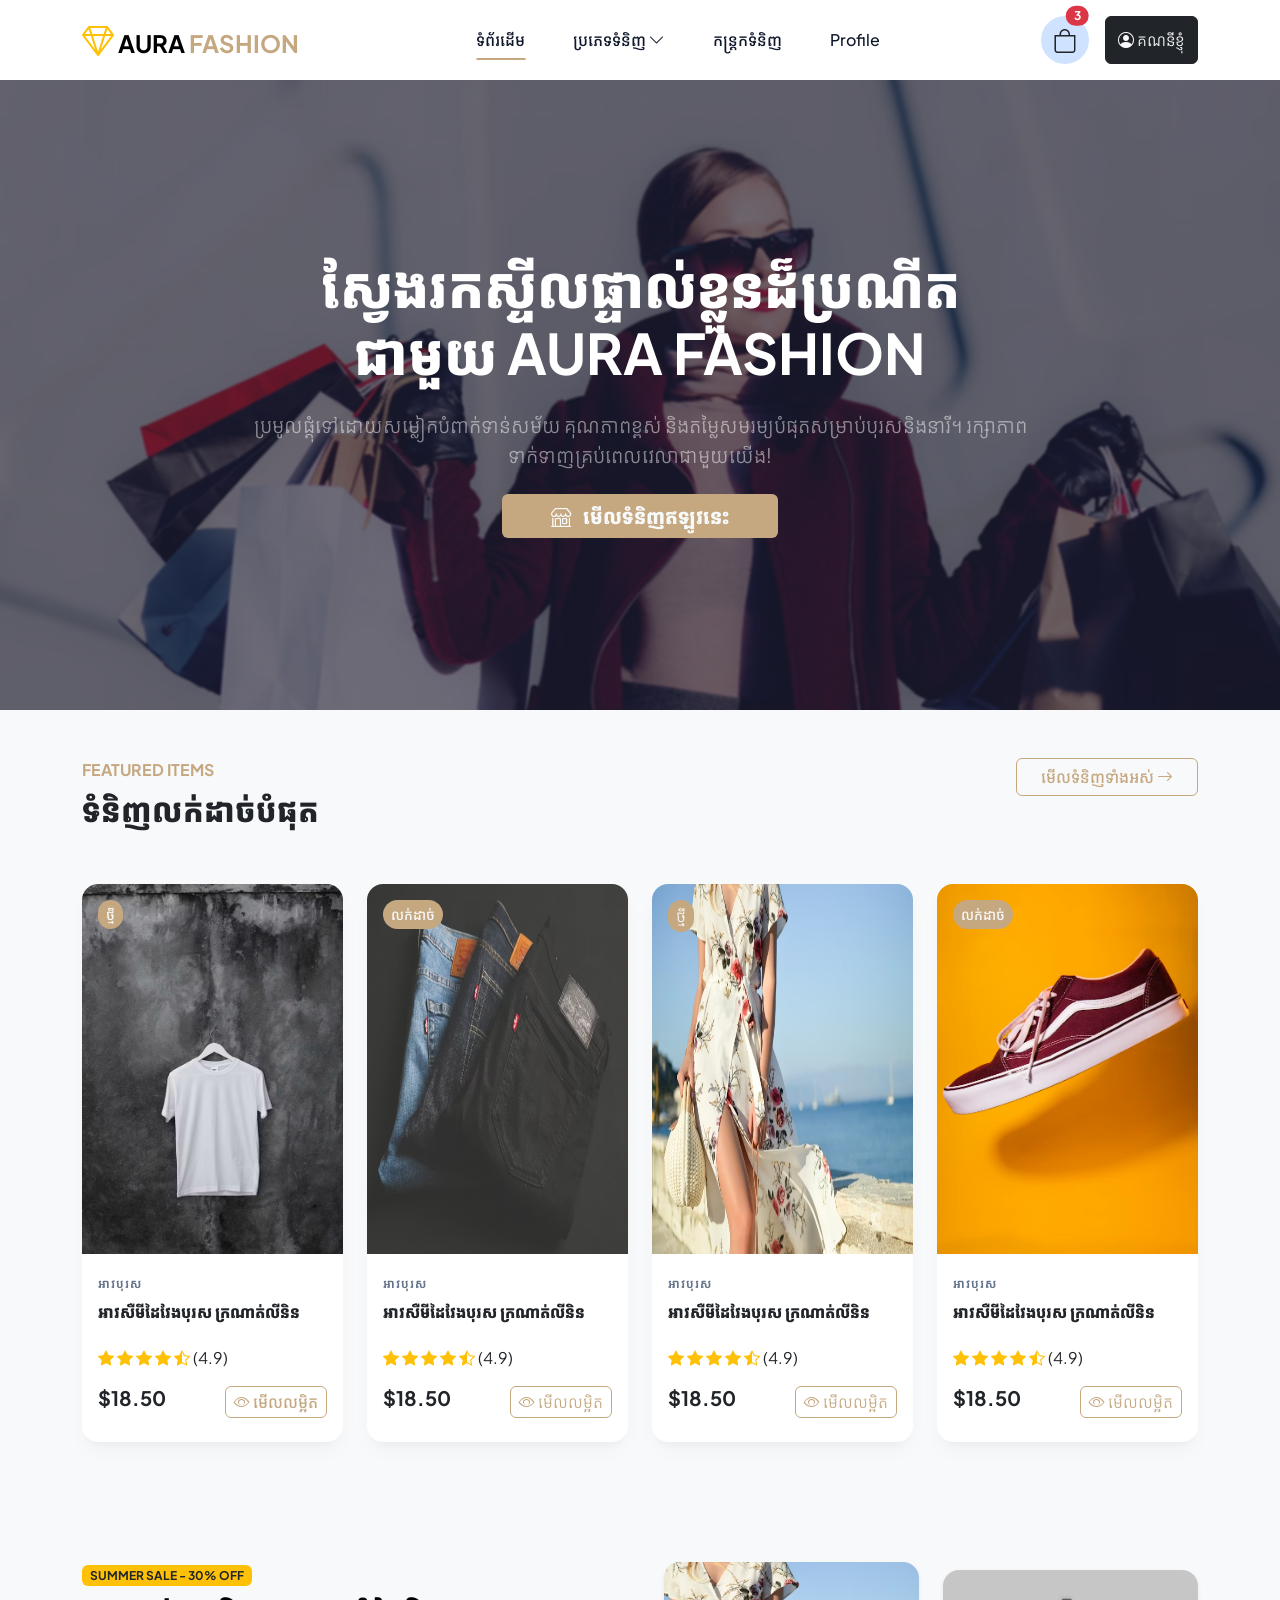
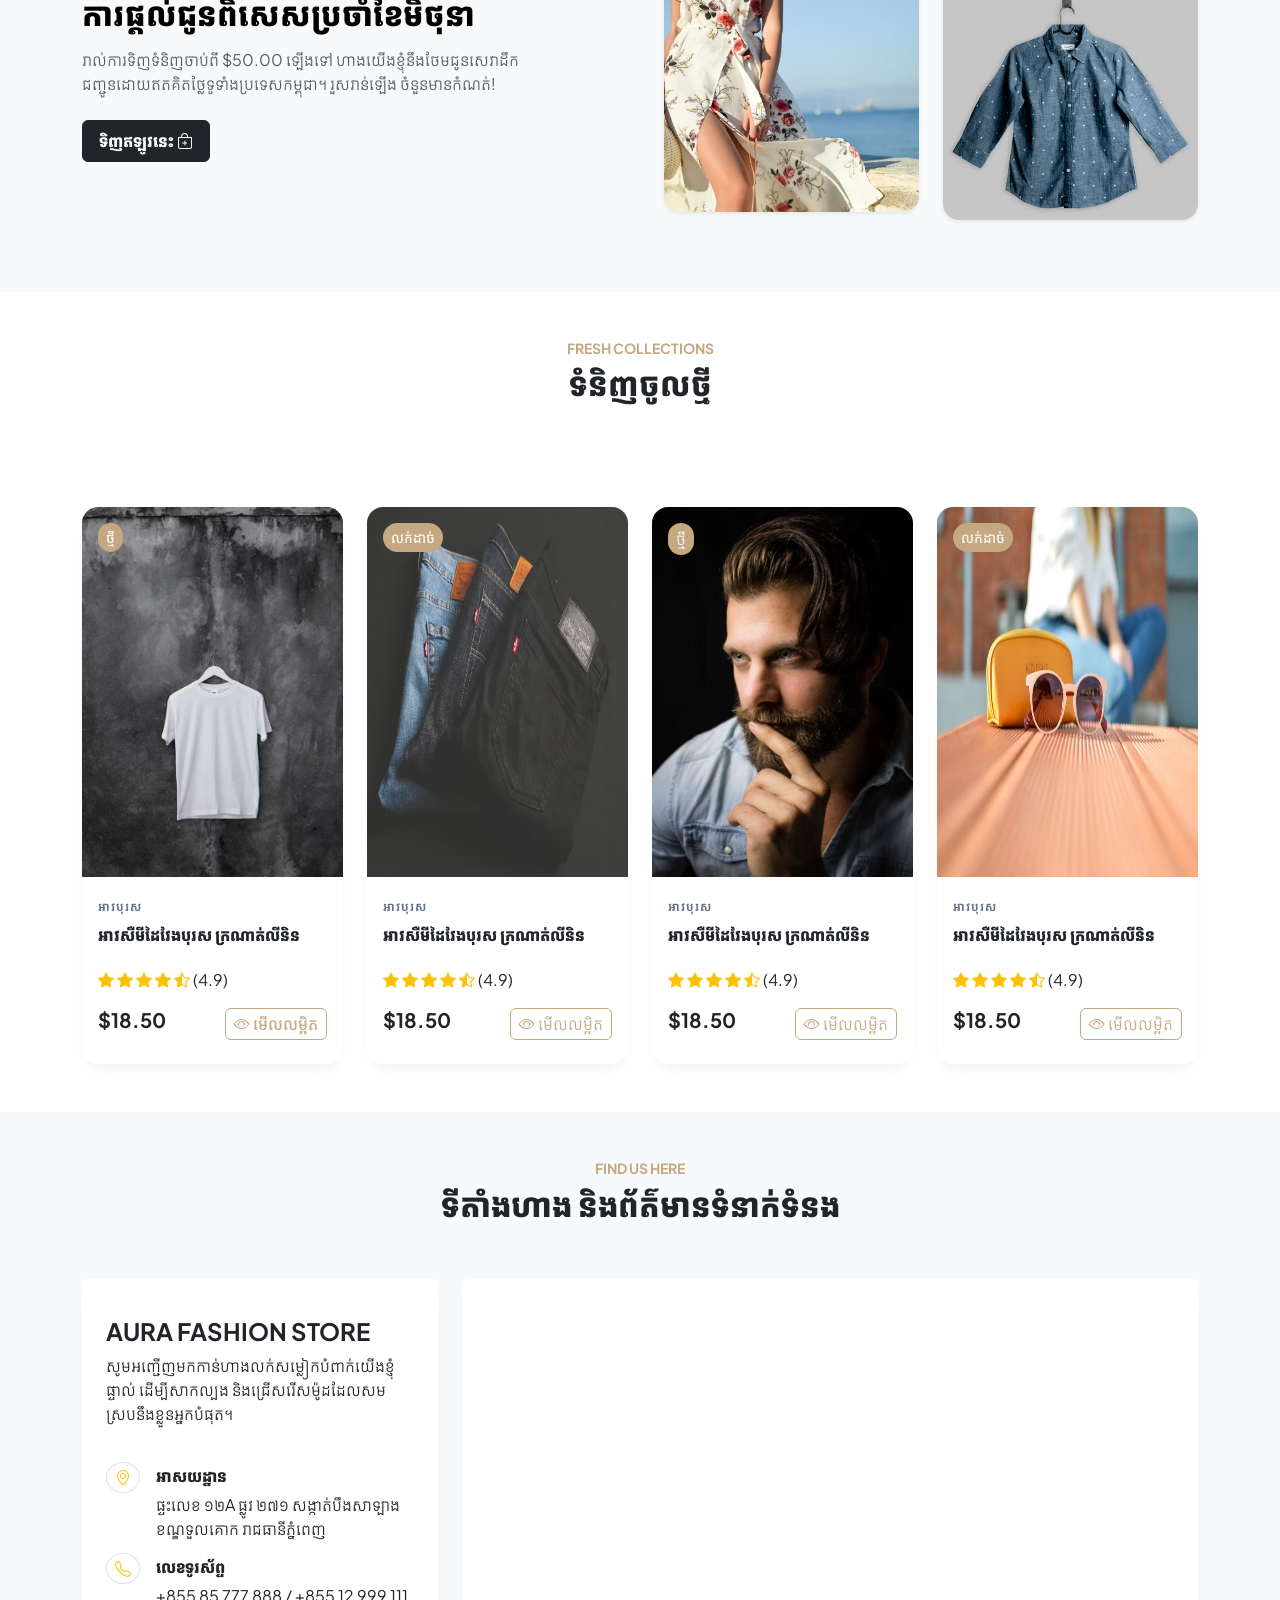
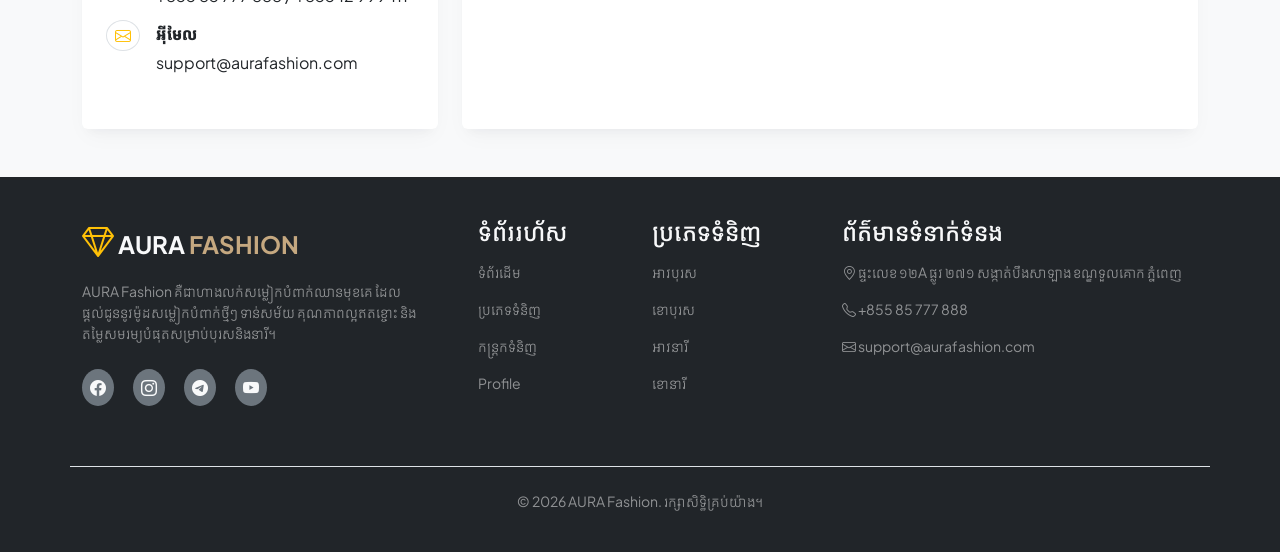
<file: index.html>
<!DOCTYPE html>
<html lang="en">

<head>
    <meta charset="UTF-8">
    <meta name="viewport" content="width=device-width, initial-scale=1.0">
    <title>Document</title>
    <link rel="stylesheet" href="assets/css/style.css">
    <link rel="stylesheet" href="assets/vendor/bootstrap/css/bootstrap.css">
    <link rel="stylesheet" href="https://cdn.jsdelivr.net/npm/bootstrap-icons@1.11.3/font/bootstrap-icons.min.css">
</head>

<body>

    <nav class="navbar navbar-expand-lg bg-white position-sticky top-0 z-1">
        <div class="container">
            <a class="navbar-brand fw-bold fs-4" href="#"><i class="bi bi-gem text-warning fs-2 fw-bold"></i> AURA
                <span class=" brand">FASHION</span></a>
            <button class="navbar-toggler border-0" type="button" data-bs-toggle="collapse" data-bs-target="#navbar1"
                aria-controls="navbarSupportedContent" aria-expanded="false" aria-label="Toggle navigation">
                <span class="navbar-toggler-icon"></span>
            </button>
            <div class="collapse navbar-collapse py-2" id="navbar1">
                <ul class="navbar-nav mx-auto mb-2 gap-5 mb-lg-0">
                    <li class="nav-item">
                        <a class="nav-link active fw-medium" href="index.html">ទំព័រដើម</a>
                    </li>
                    <li class="nav-item dropdown">
                        <a class="nav-link fw-medium " href="#" role="button" data-bs-toggle="dropdown"
                            aria-expanded="false">
                            ប្រភេទទំនិញ <i class="bi bi-chevron-down"></i>
                        </a>
                        <ul class="dropdown-menu">
                            <li class=" px-2"><a class="dropdown-item px-2 py-2 rounded" href="#">អាវបុរស</a></li>
                            <li class=" px-2"><a class="dropdown-item px-2 py-2 rounded" href="#">ខោបុរស</a></li>
                            <li class=" px-2"><a class="dropdown-item px-2 py-2 rounded" href="">អាវនារី</a></li>
                            <li class=" px-2"><a class="dropdown-item px-2 py-2 rounded" href="#">ខោនារី</a></li>
                            <li class=" px-2"><a class="dropdown-item px-2 py-2 rounded" href="#">ស្បែកជើង</a></li>
                            <li class=" px-2"><a class="dropdown-item px-2 py-2 rounded" href="#">Accessories</a></li>
                        </ul>
                    </li>
                    <li class="nav-item">
                        <a class="nav-link fw-medium " href="menu.html">កន្ត្រកទំនិញ</a>
                    </li>
                    <li class="nav-item">
                        <a class="nav-link fw-medium " href="profile.html">Profile</a>
                    </li>
                </ul>
                <div class=" d-flex gap-3 py-lg-0 py-3">
                    <button type="button" class="btn position-relative rounded-circle border-0 bg-primary-subtle">
                        <a class=" text-decoration-none text-dark" href="menu.html"><i class="bi bi-bag fs-4"></i></a>
                        <span class="position-absolute top-0 start-75 translate-middle badge rounded-pill bg-danger">
                            3
                            <span class="visually-hidden">unread messages</span>
                        </span>
                    </button>
                    <button type="button" class="btn btn-dark d-none d-lg-block"><a
                            class=" text-light text-decoration-none" href="profile.html"><i
                                class="bi bi-person-circle"></i> គណនីខ្ញុំ</a></button>
                </div>
            </div>
        </div>
    </nav>

    <header class=" bg-body-tertiary">
        <div class=" blur">
            <div class="container py-5 text-center hero-content ">
                <h1 class="hero-title text-uppercase fw-bold text-white display-4 m-auto">
                    ស្វែងរកស្ទីលផ្ទាល់ខ្លួនដ៏ប្រណីតជាមួយ AURA FASHION</h1>
                <p class=" text text-white-50 fs-5 py-4 m-auto">ប្រមូលផ្តុំទៅដោយសម្លៀកបំពាក់ទាន់សម័យ គុណភាពខ្ពស់
                    និងតម្លៃសមរម្យបំផុតសម្រាប់បុរសនិងនារី។ រក្សាភាពទាក់ទាញគ្រប់ពេលវេលាជាមួយយើង!</p>
                <a class=" btn-product-all btn fs-5 px-5 fw-bold text-light" href="category.html"><i
                        class="bi bi-shop me-2"></i>
                    មើលទំនិញឥឡូវនេះ</a>
            </div>
        </div>
    </header>

    <section class=" bg-body-tertiary py-5">
        <div class="container">
            <div class="row align-content-center mb-6">
                <div class="col-md-6 text-center text-md-start">
                    <span class=" span fw-bold text-uppercase">Featured Items</span>
                    <h2 class=" fw-bolder pt-2">ទំនិញលក់ដាច់បំផុត</h2>
                </div>
                <div class=" col-md-6 text-center text-md-end mt-3 mt-md-0">
                    <a class=" btn-product btn fw-medium px-4" href="category.html">មើលទំនិញទាំងអស់ <i
                            class="bi bi-arrow-right"></i></a>
                </div>
            </div>
            <div class="row pt-5">
                <div class="col-lg-3 col-md-4 col-6">
                    <div class="my-card">
                        <div class="img position-relative">
                            <span
                                class=" small fw-medium img-bade text-light py-1 px-2 mt-3 mx-3 position-absolute rounded-5">ថ្មី</span>
                            <img class=" product-img rounded-top" src="assets/img/photo-1581655353564-df123a1eb820.avif"
                                alt="">
                        </div>
                        <div class="card-body p-3">
                            <span class="category">អាវបុរស</span>
                            <h6 class=" fw-bolder pt-2">អាវសឺមីដៃវែងបុរស ក្រណាត់លីនិន</h6>
                        </div>
                        <div class="rating px-3 pb-3 text-warning">
                            <i class="bi bi-star-fill"></i>
                            <i class="bi bi-star-fill"></i>
                            <i class="bi bi-star-fill"></i>
                            <i class="bi bi-star-fill"></i>
                            <i class="bi bi-star-half"></i>
                            <span class=" text-dark">(4.9)</span>
                        </div>
                        <div class="card-body px-3 pb-4 d-flex justify-content-between">
                            <h5 class=" fw-bolder">$18.50</h5>
                            <a href="#"
                                class="card-link text-decoration-none rounded px-2 align-content-center fw-medium"><i
                                    class="bi bi-eye"></i> មើលលម្អិត</a>
                        </div>
                    </div>
                </div>
                <div class="col-lg-3 col-md-4 col-6">
                    <div class="my-card">
                        <div class="img position-relative">
                            <span
                                class=" small fw-medium img-bade text-light py-1 px-2 mt-3 mx-3 position-absolute rounded-5">លក់ដាច់</span>
                            <img class=" product-img rounded-top" src="assets/img/photo-1542272604-787c3835535d.avif"
                                alt="">
                        </div>
                        <div class="card-body p-3">
                            <span class="category">អាវបុរស</span>
                            <h6 class=" fw-bolder pt-2">អាវសឺមីដៃវែងបុរស ក្រណាត់លីនិន</h6>
                        </div>
                        <div class="rating px-3 pb-3 text-warning">
                            <i class="bi bi-star-fill"></i>
                            <i class="bi bi-star-fill"></i>
                            <i class="bi bi-star-fill"></i>
                            <i class="bi bi-star-fill"></i>
                            <i class="bi bi-star-half"></i>
                            <span class=" text-dark">(4.9)</span>
                        </div>
                        <div class="card-body px-3 pb-4 d-flex justify-content-between">
                            <h5 class=" fw-bolder">$18.50</h5>
                            <a href="#" class="card-link text-decoration-none rounded px-2 align-content-center"><i
                                    class="bi bi-eye"></i> មើលលម្អិត</a>
                        </div>
                    </div>
                </div>
                <div class="col-lg-3 col-md-4 col-6">
                    <div class="my-card">
                        <div class="img position-relative">
                            <span
                                class=" img-bade text-light py-1 px-2 mt-3 mx-3 position-absolute rounded-5">ថ្មី</span>
                            <img class=" product-img rounded-top" src="assets/img/photo-1496747611176-843222e1e57c.avif"
                                alt="">
                        </div>
                        <div class="card-body p-3">
                            <span class="category">អាវបុរស</span>
                            <h6 class=" fw-bolder pt-2">អាវសឺមីដៃវែងបុរស ក្រណាត់លីនិន</h6>
                        </div>
                        <div class="rating px-3 pb-3 text-warning">
                            <i class="bi bi-star-fill"></i>
                            <i class="bi bi-star-fill"></i>
                            <i class="bi bi-star-fill"></i>
                            <i class="bi bi-star-fill"></i>
                            <i class="bi bi-star-half"></i>
                            <span class=" text-dark">(4.9)</span>
                        </div>
                        <div class="card-body px-3 pb-4 d-flex justify-content-between">
                            <h5 class=" fw-bolder">$18.50</h5>
                            <a href="#" class="card-link text-decoration-none rounded px-2 align-content-center"><i
                                    class="bi bi-eye"></i> មើលលម្អិត</a>
                        </div>
                    </div>
                </div>
                <div class="col-lg-3 col-md-4 col-6">
                    <div class="my-card">
                        <div class="img position-relative">
                            <span
                                class=" small fw-medium img-bade text-light py-1 px-2 mt-3 mx-3 position-absolute rounded-5">លក់ដាច់</span>
                            <img class=" product-img rounded-top" src="assets/img/photo-1525966222134-fcfa99b8ae77.avif"
                                alt="">
                        </div>
                        <div class="card-body p-3">
                            <span class="category">អាវបុរស</span>
                            <h6 class=" fw-bolder pt-2">អាវសឺមីដៃវែងបុរស ក្រណាត់លីនិន</h6>
                        </div>
                        <div class="rating px-3 pb-3 text-warning">
                            <i class="bi bi-star-fill"></i>
                            <i class="bi bi-star-fill"></i>
                            <i class="bi bi-star-fill"></i>
                            <i class="bi bi-star-fill"></i>
                            <i class="bi bi-star-half"></i>
                            <span class=" text-dark">(4.9)</span>
                        </div>
                        <div class="card-body px-3 pb-4 d-flex justify-content-between">
                            <h5 class=" fw-bolder">$18.50</h5>
                            <a href="#" class="card-link text-decoration-none rounded px-2 align-content-center"><i
                                    class="bi bi-eye"></i> មើលលម្អិត</a>
                        </div>
                    </div>
                </div>
            </div>
        </div>
    </section>

    <section class=" py-5 bg-light">
        <div class="container py-4">
            <div class="row align-content-center justify-content-between g-5">
                <div class="col-lg-5 col-12">
                    <div class=" text-lg-start text-center">
                        <span class=" badge fw-bold bg-warning mb-2 text-dark">SUMMER SALE - 30% OFF</span>
                        <h1 class=" fs-2 fw-bolder text-black mb-3">ការផ្តល់ជូនពិសេសប្រចាំខែមិថុនា</h1>
                        <p class=" text-muted mb-4 fs-6">រាល់ការទិញទំនិញចាប់ពី $50.00 ឡើងទៅ
                            ហាងយើងខ្ញុំនឹងថែមជូនសេវាដឹកជញ្ជូនដោយឥតគិតថ្លៃទូទាំងប្រទេសកម្ពុជា។ រួសរាន់ឡើង ចំនួនមានកំណត់!
                        </p>
                        <a class=" btn btn-dark fw-bold px-3 py-2" href="category.html">ទិញឥឡូវនេះ <i
                                class="bi bi-bag-plus"></i></a>
                    </div>
                </div>
                <div class="col-lg-6 col-12">
                    <div class="row">
                        <div class="col-6">
                            <img class=" card-img rounded-4 shadow-sm"
                                src="assets/img/photo-1496747611176-843222e1e57c.avif" alt="">
                        </div>
                        <div class="col-6 mt-2">
                            <img class=" card-img rounded-4 shadow-sm"
                                src="assets/img/photo-1596755094514-f87e34085b2c.avif" alt="">
                        </div>
                    </div>
                </div>
            </div>
        </div>
    </section>

    <section class=" py-5">
        <div class="container">
            <h6 class=" text-center text-uppercase small fw-bold span">Fresh Collections</h6>
            <h2 class=" text-center fw-bolder pb-5">ទំនិញចូលថ្មី</h2>
            <div class="row pt-5">
                <div class="col-lg-3 col-md-4 col-6">
                    <div class="my-card">
                        <div class="img position-relative">
                            <span
                                class=" small fw-medium img-bade text-light py-1 px-2 mt-3 mx-3 position-absolute rounded-5">ថ្មី</span>
                            <img class=" product-img rounded-top" src="assets/img/photo-1581655353564-df123a1eb820.avif"
                                alt="">
                        </div>
                        <div class="card-body p-3">
                            <span class="category">អាវបុរស</span>
                            <h6 class=" fw-bolder pt-2">អាវសឺមីដៃវែងបុរស ក្រណាត់លីនិន</h6>
                        </div>
                        <div class="rating px-3 pb-3 text-warning">
                            <i class="bi bi-star-fill"></i>
                            <i class="bi bi-star-fill"></i>
                            <i class="bi bi-star-fill"></i>
                            <i class="bi bi-star-fill"></i>
                            <i class="bi bi-star-half"></i>
                            <span class=" text-dark">(4.9)</span>
                        </div>
                        <div class="card-body px-3 pb-4 d-flex justify-content-between">
                            <h5 class=" fw-bolder">$18.50</h5>
                            <a href="#"
                                class="card-link text-decoration-none rounded px-2 align-content-center fw-medium"><i
                                    class="bi bi-eye"></i> មើលលម្អិត</a>
                        </div>
                    </div>
                </div>
                <div class="col-lg-3 col-md-4 col-6">
                    <div class="my-card">
                        <div class="img position-relative">
                            <span
                                class=" small fw-medium img-bade text-light py-1 px-2 mt-3 mx-3 position-absolute rounded-5">លក់ដាច់</span>
                            <img class=" product-img rounded-top" src="assets/img/photo-1542272604-787c3835535d.avif"
                                alt="">
                        </div>
                        <div class="card-body p-3">
                            <span class="category">អាវបុរស</span>
                            <h6 class=" fw-bolder pt-2">អាវសឺមីដៃវែងបុរស ក្រណាត់លីនិន</h6>
                        </div>
                        <div class="rating px-3 pb-3 text-warning">
                            <i class="bi bi-star-fill"></i>
                            <i class="bi bi-star-fill"></i>
                            <i class="bi bi-star-fill"></i>
                            <i class="bi bi-star-fill"></i>
                            <i class="bi bi-star-half"></i>
                            <span class=" text-dark">(4.9)</span>
                        </div>
                        <div class="card-body px-3 pb-4 d-flex justify-content-between">
                            <h5 class=" fw-bolder">$18.50</h5>
                            <a href="#" class="card-link text-decoration-none rounded px-2 align-content-center"><i
                                    class="bi bi-eye"></i> មើលលម្អិត</a>
                        </div>
                    </div>
                </div>
                <div class="col-lg-3 col-md-4 col-6">
                    <div class="my-card">
                        <div class="img position-relative">
                            <span
                                class=" img-bade text-light py-1 px-2 mt-3 mx-3 position-absolute rounded-5">ថ្មី</span>
                            <img class=" product-img rounded-top" src="assets/img/photo-1521572267360-ee0c2909d518.avif"
                                alt="">
                        </div>
                        <div class="card-body p-3">
                            <span class="category">អាវបុរស</span>
                            <h6 class=" fw-bolder pt-2">អាវសឺមីដៃវែងបុរស ក្រណាត់លីនិន</h6>
                        </div>
                        <div class="rating px-3 pb-3 text-warning">
                            <i class="bi bi-star-fill"></i>
                            <i class="bi bi-star-fill"></i>
                            <i class="bi bi-star-fill"></i>
                            <i class="bi bi-star-fill"></i>
                            <i class="bi bi-star-half"></i>
                            <span class=" text-dark">(4.9)</span>
                        </div>
                        <div class="card-body px-3 pb-4 d-flex justify-content-between">
                            <h5 class=" fw-bolder">$18.50</h5>
                            <a href="#" class="card-link text-decoration-none rounded px-2 align-content-center"><i
                                    class="bi bi-eye"></i> មើលលម្អិត</a>
                        </div>
                    </div>
                </div>
                <div class="col-lg-3 col-md-4 col-6">
                    <div class="my-card">
                        <div class="img position-relative">
                            <span
                                class=" small fw-medium img-bade text-light py-1 px-2 mt-3 mx-3 position-absolute rounded-5">លក់ដាច់</span>
                            <img class=" product-img rounded-top" src="assets/img/photo-1509695507497-903c140c43b0.avif"
                                alt="">
                        </div>
                        <div class="card-body p-3">
                            <span class="category">អាវបុរស</span>
                            <h6 class=" fw-bolder pt-2">អាវសឺមីដៃវែងបុរស ក្រណាត់លីនិន</h6>
                        </div>
                        <div class="rating px-3 pb-3 text-warning">
                            <i class="bi bi-star-fill"></i>
                            <i class="bi bi-star-fill"></i>
                            <i class="bi bi-star-fill"></i>
                            <i class="bi bi-star-fill"></i>
                            <i class="bi bi-star-half"></i>
                            <span class=" text-dark">(4.9)</span>
                        </div>
                        <div class="card-body px-3 pb-4 d-flex justify-content-between">
                            <h5 class=" fw-bolder">$18.50</h5>
                            <a href="#" class="card-link text-decoration-none rounded px-2 align-content-center" data-bs-toggle="modal" data-bs-target="#staticBackdrop" ><i
                                    class="bi bi-eye"></i> មើលលម្អិត</a>
                        </div>
                    </div>
                </div>
            </div>
        </div>
    </section>

    <section class=" bg-body-tertiary py-5">
        <div class="container">
            <h5 class=" text-center text-uppercase span fw-bold small">Find Us Here</h5>
            <h2 class=" text-center fw-bolder pb-5">ទីតាំងហាង និងព័ត៌មានទំនាក់ទំនង</h2>
            <div class="row g-4  align-content-stretch">
                <div class="col-lg-4 col-12">
                    <div
                        class="card card-contact bg-white d-flex flex-column justify-content-center px-4 py-3 border-0 h-100">
                        <h4 class=" fw-bolder">AURA FASHION STORE</h4>
                        <p class=" pb-4">
                            សូមអញ្ជើញមកកាន់ហាងលក់សម្លៀកបំពាក់យើងខ្ញុំផ្ទាល់ ដើម្បីសាកល្បង
                            និងជ្រើសរើសម៉ូដដែលសមស្របនឹងខ្លួនអ្នកបំផុត។
                        </p>
                        <div class="map d-flex gap-3">
                            <div class="icon text-warning"><i class="bi bi-geo-alt border py-1 rounded-circle px-2"></i>
                            </div>
                            <div>
                                <h6 class=" fw-bold">អាសយដ្ឋាន</h6>
                                <p>ផ្ទះលេខ ១២A ផ្លូវ ២៧១ សង្កាត់បឹងសាឡាង ខណ្ឌទួលគោក រាជធានីភ្នំពេញ</p>
                            </div>
                        </div>
                        <div class="phone d-flex gap-3">
                            <div class="icon text-warning"><i
                                    class="bi bi-telephone border py-1 rounded-circle px-2"></i></div>
                            <div>
                                <h6 class=" fw-bold">លេខទូរស័ព្ទ</h6>
                                <p>+855 85 777 888 / +855 12 999 111</p>
                            </div>

                        </div>
                        <div class="mail d-flex gap-3">
                            <div class="icon text-warning"><i
                                    class="bi bi-envelope border py-1 rounded-circle px-2"></i></div>
                            <div>
                                <h6 class=" fw-bold">អ៊ីមែល</h6>
                                <p>support@aurafashion.com</p>
                            </div>
                        </div>
                    </div>
                </div>
                <div class="col-lg-8 col-12">
                    <div class="card card-contact h-100 border-0 overflow-hidden">
                        <iframe
                            src="https://www.google.com/maps/embed?pb=!1m18!1m12!1m3!1d3908.9798603806394!2d104.88184387786217!3d11.553301359372863!2m3!1f0!2f0!3f0!3m2!1i1024!2i768!4f13.1!3m3!1m2!1s0x310951a9506d02d7%3A0x8cb9e29ffa045af5!2sStreet%20271%2C%20Phnom%20Penh!5e0!3m2!1sen!2skh!4v1781160192278!5m2!1sen!2skh"
                            width="100%" height="450" style="border:0;" allowfullscreen="" loading="lazy"
                            referrerpolicy="no-referrer-when-downgrade"></iframe>
                    </div>
                </div>
            </div>
        </div>
    </section>

    <footer class=" bg-dark py-4">
        <div class="container">
            <div class="row g-4 border-bottom pb-5 pt-3">
                <div class="col-lg-4 col-md-6 col-12">
                    <div class="card1">
                        <a class="navbar-brand fw-bolder fs-4 text-light" href="#"><i
                                class="bi bi-gem text-warning fs-2 fw-bold"></i> AURA
                            <span class=" brand">FASHION</span></a>
                        <p class=" text-white-50 py-3 small">
                            AURA Fashion គឺជាហាងលក់សម្លៀកបំពាក់ឈានមុខគេ ដែលផ្តល់ជូននូវម៉ូដសម្លៀកបំពាក់ថ្មីៗ ទាន់សម័យ
                            គុណភាពល្អឥតខ្ចោះ និងតម្លៃសមរម្យបំផុតសម្រាប់បុរសនិងនារី។
                        </p>
                        <div class="contact">
                            <a class=" text-light d-inline rounded-circle p-2 bg-secondary" href=""><i
                                    class="bi bi-facebook"></i></a>
                            <a class=" text-light d-inline rounded-circle p-2 bg-secondary mx-3" href=""><i
                                    class="bi bi-instagram"></i></a>
                            <a class=" text-light d-inline rounded-circle p-2 bg-secondary" href=""><i
                                    class="bi bi-telegram"></i></a>
                            <a class=" text-light d-inline rounded-circle p-2 bg-secondary mx-3" href=""><i
                                    class="bi bi-youtube"></i></a>
                        </div>

                    </div>
                </div>
                <div class="col-lg-2 col-md-3 col-6">
                    <div class="card2">
                        <h4 class=" text-light px-md-3">ទំព័ររហ័ស</h4>
                        <ul class=" text-white-50 list-unstyled px-md-3">
                            <li class=" py-2 small">ទំព័រដើម</li>
                            <li class=" py-2 small">ប្រភេទទំនិញ</li>
                            <li class=" py-2 small">កន្ត្រកទំនិញ</li>
                            <li class=" py-2 small">Profile</li>
                        </ul>
                    </div>
                </div>
                <div class="col-lg-2 col-md-3 col-6">
                    <div class="card2">
                        <h4 class=" text-light">ប្រភេទទំនិញ</h4>
                        <ul class=" text-white-50 list-unstyled">
                            <li class=" py-2 small">អាវបុរស</li>
                            <li class=" py-2 small">ខោបុរស</li>
                            <li class=" py-2 small">អាវនារី</li>
                            <li class=" py-2 small">ខោនារី</li>
                        </ul>
                    </div>
                </div>
                <div class="col-lg-4 col-md-6 col-12">
                    <div class="card1">
                        <h4 class=" text-light">ព័ត៌មានទំនាក់ទំនង</h4>
                        <ul class=" text-white-50 list-unstyled">
                            <li class=" py-2 small"><i class="bi bi-geo-alt"></i> ផ្ទះលេខ ១២A ផ្លូវ ២៧១ សង្កាត់បឹងសាឡាង
                                ខណ្ឌទួលគោក ភ្នំពេញ</li>
                            <li class=" py-2 small"><i class="bi bi-telephone"></i> +855 85 777 888</li>
                            <li class=" py-2 small"><i class="bi bi-envelope"></i> support@aurafashion.com</li>
                        </ul>
                    </div>
                </div>
            </div>
            <p class=" text-white-50 text-center pt-4 small">
                © 2026 AURA Fashion. រក្សាសិទ្ធិគ្រប់យ៉ាង។
            </p>
        </div>
    </footer>


    <div class="modal fade" id="staticBackdrop" data-bs-backdrop="static" data-bs-keyboard="false" tabindex="-1"
        aria-labelledby="staticBackdropLabel" aria-hidden="true">
        <div class="modal-dialog">
            <div class="modal-content">
                <div class="modal-header">
                    <h1 class="modal-title fs-5" id="staticBackdropLabel">Modal title</h1>
                    <button type="button" class="btn-close" data-bs-dismiss="modal" aria-label="Close"></button>
                </div>
                <div class="modal-body">
                    ...
                </div>
                <div class="modal-footer">
                    <button type="button" class="btn btn-secondary" data-bs-dismiss="modal">Close</button>
                    <button type="button" class="btn btn-primary">Understood</button>
                </div>
            </div>
        </div>
    </div>

    <script src="assets/vendor/bootstrap/js/bootstrap.bundle.min.js"></script>


</body>

</html>
</file>
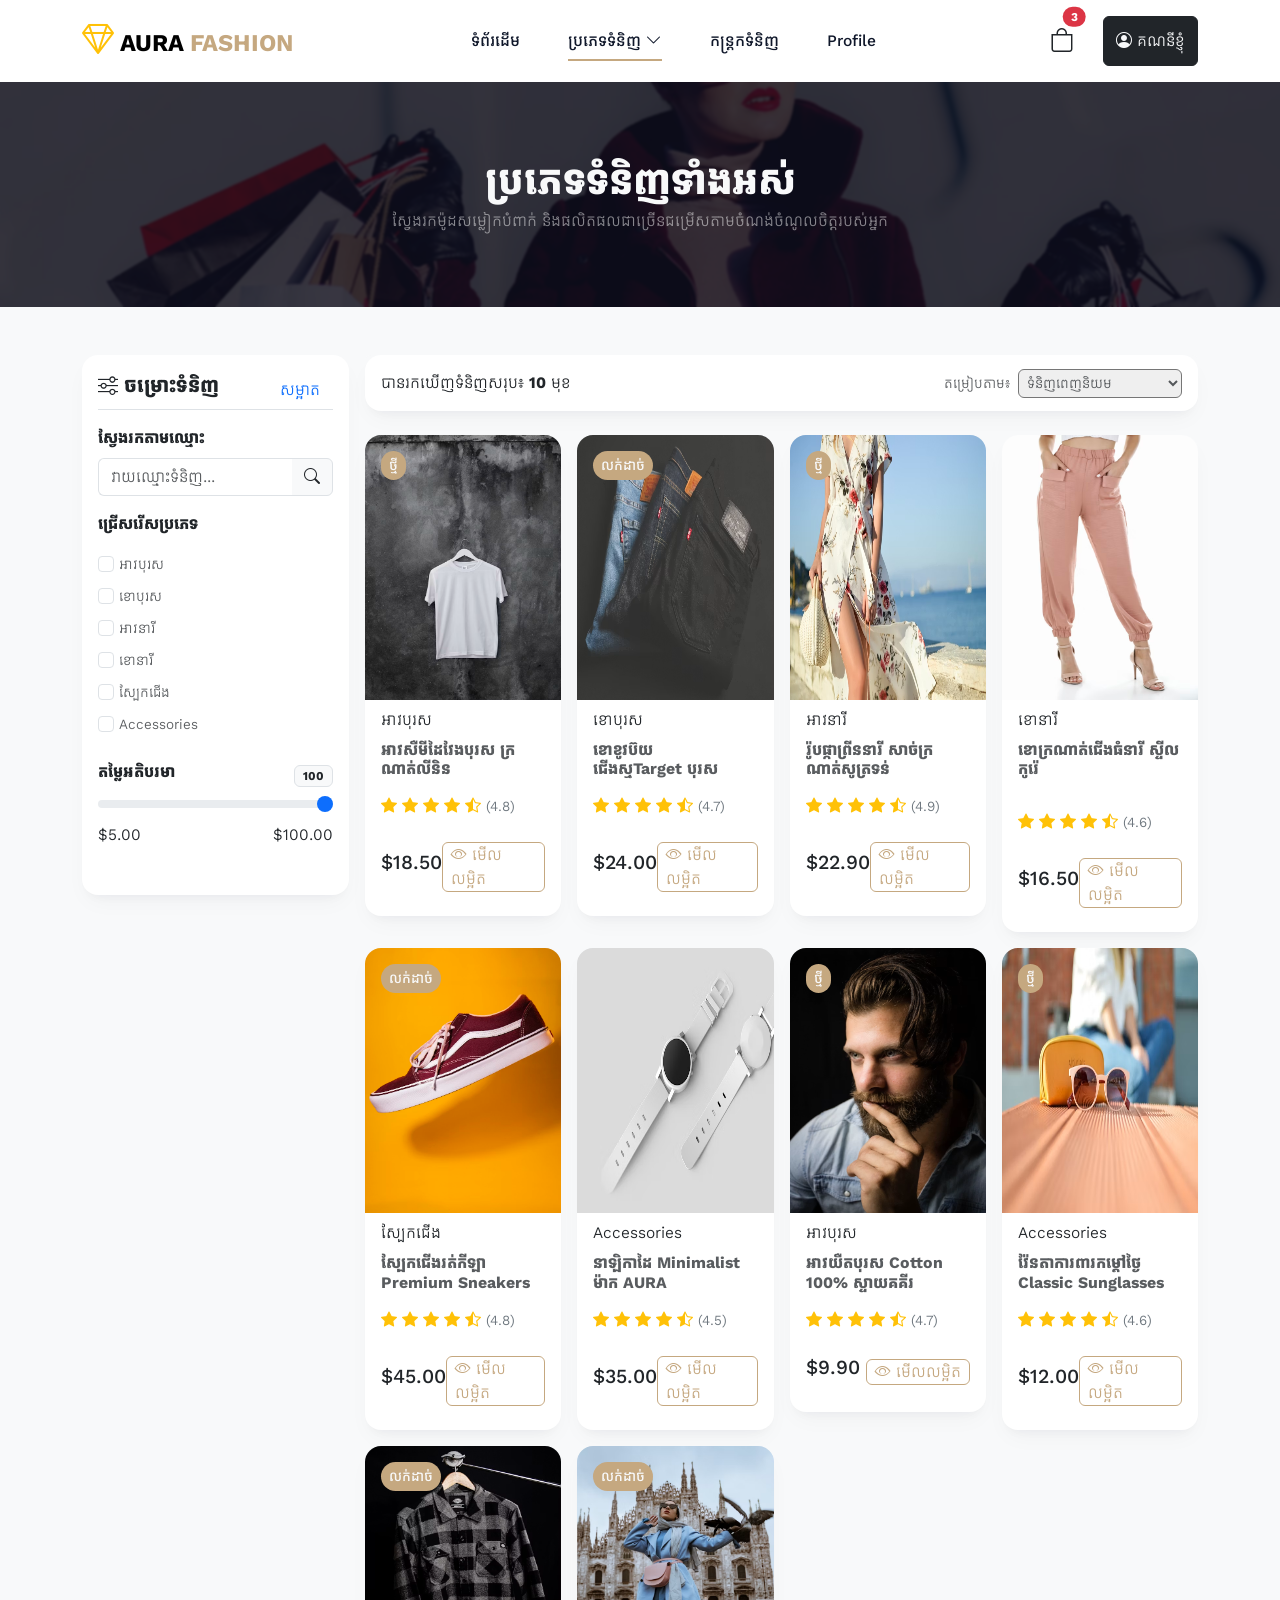
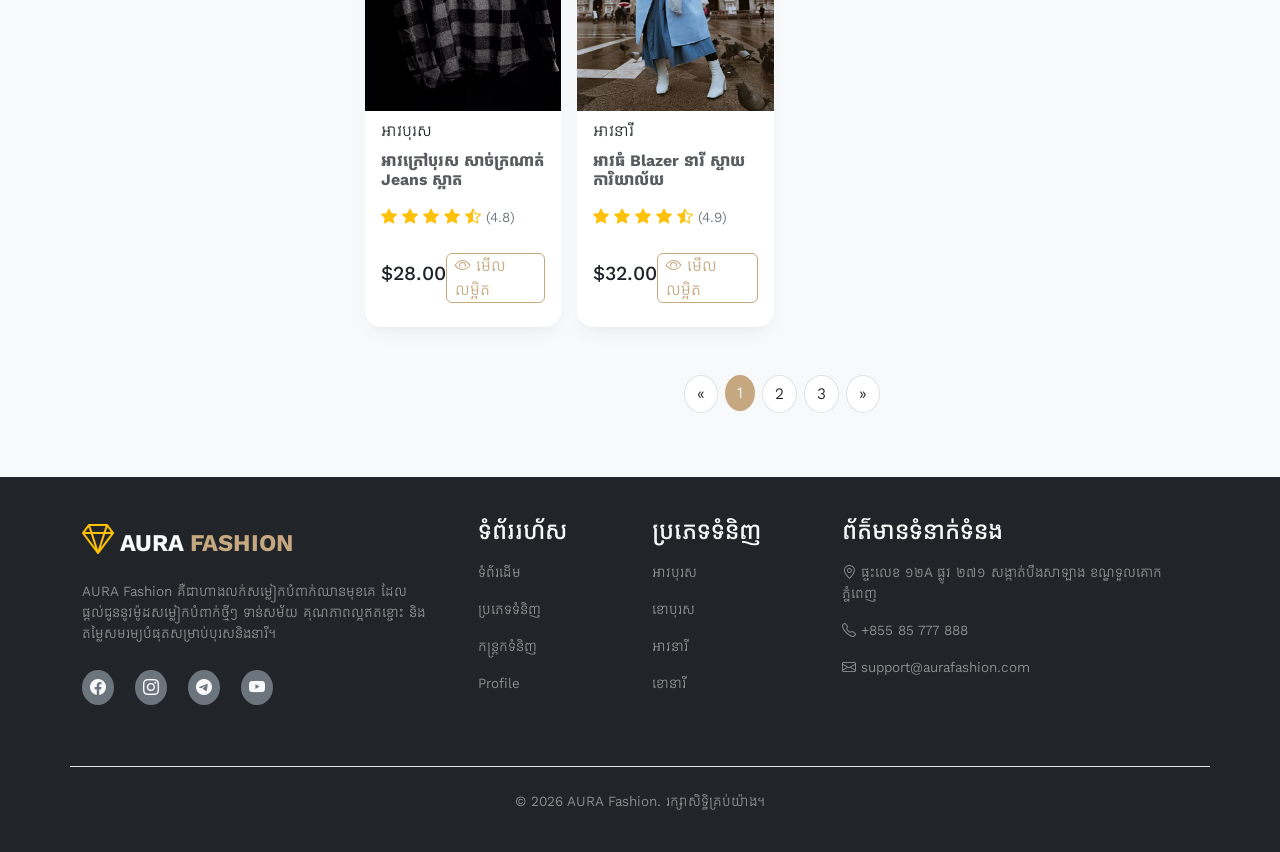
<file: category.html>
<!DOCTYPE html>
<html lang="en">

<head>
    <meta charset="UTF-8">
    <meta name="viewport" content="width=device-width, initial-scale=1.0">
    <title>Document</title>
    <link rel="stylesheet" href="assets/css/category.css">
    <link rel="stylesheet" href="assets/vendor/bootstrap/css/bootstrap.css">
    <link rel="stylesheet" href="https://cdn.jsdelivr.net/npm/bootstrap-icons@1.11.3/font/bootstrap-icons.min.css">
</head>

<body>

    <nav class="navbar navbar-expand-lg bg-white position-sticky top-0 z-1">
        <div class="container">
            <a class="navbar-brand fw-bolder fs-4" href="#"><i class="bi bi-gem text-warning fs-2 fw-bold"></i> AURA
                <span class=" brand">FASHION</span></a>
            <button class="navbar-toggler border-0" type="button" data-bs-toggle="collapse" data-bs-target="#navbar1"
                aria-controls="navbarSupportedContent" aria-expanded="false" aria-label="Toggle navigation">
                <span class="navbar-toggler-icon"></span>
            </button>
            <div class="collapse navbar-collapse py-2" id="navbar1">
                <ul class="navbar-nav mx-auto mb-2 gap-5 mb-lg-0">
                    <li class="nav-item">
                        <a class="nav-link fw-medium" href="index.html">ទំព័រដើម</a>
                    </li>
                    <li class="nav-item dropdown">
                        <a class="nav-link fw-medium active" href="" role="button" data-bs-toggle="dropdown"
                            aria-expanded="false">
                            ប្រភេទទំនិញ <i class="bi bi-chevron-down"></i>
                        </a>
                        <ul class="dropdown-menu">
                            <li class=" px-2"><a class="dropdown-item px-2 py-2 rounded" href="#">អាវបុរស</a></li>
                            <li class=" px-2"><a class="dropdown-item px-2 py-2 rounded" href="#">ខោបុរស</a></li>
                            <li class=" px-2"><a class="dropdown-item px-2 py-2 rounded" href="">អាវនារី</a></li>
                            <li class=" px-2"><a class="dropdown-item px-2 py-2 rounded" href="#">ខោនារី</a></li>
                            <li class=" px-2"><a class="dropdown-item px-2 py-2 rounded" href="#">ស្បែកជើង</a></li>
                            <li class=" px-2"><a class="dropdown-item px-2 py-2 rounded" href="#">Accessories</a></li>
                        </ul>
                    </li>
                    <li class="nav-item">
                        <a class="nav-link fw-medium " href="menu.html">កន្ត្រកទំនិញ</a>
                    </li>
                    <li class="nav-item">
                        <a class="nav-link fw-medium" href="profile.html">Profile</a>
                    </li>
                </ul>
                <div class=" d-flex gap-3 py-lg-0 py-3">
                    <button type="button" class="btn  position-relative">
                        <a class=" text-decoration-none text-dark" href="menu.html"><i class="bi bi-bag fs-4"></i></a>
                        <span class="position-absolute top-0 start-75 translate-middle badge rounded-pill bg-danger">
                            3
                            <span class="visually-hidden">unread messages</span>
                        </span>
                    </button>
                    <button type="button" class="btn btn-dark d-none d-lg-block"><a
                            class=" text-light text-decoration-none" href="profile.html"><i
                                class="bi bi-person-circle"></i> គណនីខ្ញុំ</a></button>
                </div>
            </div>
        </div>
    </nav>

    <header class=" bg-body-tertiary">
        <div class=" blur">
            <div class="container py-5 text-center hero-content ">
                <h2 class="title text-light display-6 m-auto fw-bolder ">ប្រភេទទំនិញទាំងអស់</h2>
                <p class=" text text-white-50 fs-6 pt-1 m-auto">ស្វែងរកម៉ូដសម្លៀកបំពាក់
                    និងផលិតផលជាច្រើនជម្រើសតាមចំណង់ចំណូលចិត្តរបស់អ្នក</p>
            </div>
        </div>
    </header>

    <section class=" py-5 bg-light">
        <div class="container">
            <div class="row g-3">
                <div class="col-lg-3 col-12">
                    <div class="my-card p-3">
                        <div class=" d-flex justify-content-between align-items-center border-bottom">
                            <h5 class=" fw-bold"><i class="bi bi-sliders"></i> ចម្រោះទំនិញ</h5>
                            <button class=" btn"><a href="" class=" text-decoration-none">សម្អាត</a></button>
                        </div>
                        <div class=" mb-3 mt-3">
                            <label for="text" class=" form-label fw-bold">ស្វែងរកតាមឈ្មោះ</label>
                            <div class=" input-group">
                                <input type="text" name="text" id="text" class=" form-control border-end-0"
                                    placeholder="វាយឈ្មោះទំនិញ...">
                                <span class=" input-group-text"><i class="bi bi-search"></i></span>
                            </div>
                        </div>
                        <div>
                            <p class=" fw-bold">ជ្រើសរើសប្រភេទ</p>
                            <div class=" mb-2">
                                <input type="checkbox" name="check" id="check" class=" form-check-input">
                                <label for="text" class=" form-check-label text-muted small">អាវបុរស</label>
                            </div>
                            <div class=" mb-2">
                                <input type="checkbox" name="check" id="check" class=" form-check-input">
                                <label for="text" class=" form-check-label text-muted small">ខោបុរស</label>
                            </div>
                            <div class=" mb-2">
                                <input type="checkbox" name="check" id="check" class=" form-check-input">
                                <label for="text" class=" form-check-label text-muted small">អាវនារី</label>
                            </div>
                            <div class=" mb-2">
                                <input type="checkbox" name="check" id="check" class=" form-check-input">
                                <label for="text" class=" form-check-label text-muted small">ខោនារី</label>
                            </div>
                            <div class=" mb-2">
                                <input type="checkbox" name="check" id="check" class=" form-check-input">
                                <label for="text" class=" form-check-label text-muted small">ស្បែកជើង</label>
                            </div>
                            <div class=" mb-2">
                                <input type="checkbox" name="check" id="check" class=" form-check-input">
                                <label for="text" class=" form-check-label text-muted small">Accessories</label>
                            </div>
                        </div>

                        <div class=" my-3">
                            <div>
                                <div class=" d-flex justify-content-between align-items-center">
                                    <label for="range4" class="form-label fw-bold">តម្លៃអតិបរមា</label>
                                    <span class=" badge bg-light text-dark border" id="rangeValue">$100.00</span>
                                </div>
                            </div>
                            <input type="range" class="form-range" min="5" max="100" value="100" id="range4" step="5">

                            <div class=" d-flex justify-content-between align-items-center">
                                <p>$5.00</p>
                                <p>$100.00</p>
                            </div>
                        </div>

                    </div>
                </div>
                <div class="col-lg-9 col-12">
                    <div class=" card border-0 bg-light">
                        <div class=" header-card d-flex justify-content-between align-items-center px-3">
                            <p class=" mt-3">បានរកឃើញទំនិញសរុប៖ <span class=" fw-bold">10</span> មុខ</p>
                            <div class=" d-flex gap-2 align-items-center">
                                <label for="select" class=" small text-muted">តម្រៀបតាម៖</label>
                                <select name="select" id="select" class=" pe-5 p-1 text-muted rounded small">
                                    <option value="">ទំនិញពេញនិយម</option>
                                    <option value="">តម្លៃ៖ ទាបទៅខ្ពស់</option>
                                    <option value="">តម្លៃ៖ ខ្ពស់ទៅទាប</option>
                                    <option value="">ការវាយតម្លៃខ្ពស់</option>
                                </select>
                            </div>
                        </div>

                        <div class="row g-3 mt-2 mb-5 flex-wrap">
                            <div class="col-lg-3 col-md-4 col-sm-6 col-6">
                                <div class="my-card">
                                    <div class="img position-relative">
                                        <span
                                            class=" small fw-medium img-bade text-light py-1 px-2 mt-3 mx-3 position-absolute rounded-5">ថ្មី</span>
                                        <img class=" product-img rounded-top"
                                            src="assets/img/photo-1581655353564-df123a1eb820.avif" alt="">
                                    </div>
                                    <div class="card-body px-3 py-2">
                                        <span class="category">អាវបុរស</span>
                                        <h6 class=" fw-bolder text-muted pt-2">អាវសឺមីដៃវែងបុរស ក្រណាត់លីនិន</h6>
                                    </div>
                                    <div class="rating px-3 pb-2 text-warning">
                                        <i class="bi bi-star-fill"></i>
                                        <i class="bi bi-star-fill"></i>
                                        <i class="bi bi-star-fill"></i>
                                        <i class="bi bi-star-fill"></i>
                                        <i class="bi bi-star-half"></i>
                                        <span class=" text-secondary small">(4.8)</span>
                                    </div>
                                    <div class="card-body px-3 pb-4 d-flex justify-content-between align-items-center">
                                        <h5 class=" fw-medium">$18.50</h5>
                                        <a href="#"
                                            class="card-link text-decoration-none rounded px-2 align-content-center"><i
                                                class="bi bi-eye"></i> មើលលម្អិត</a>
                                    </div>
                                </div>
                            </div>
                            <div class="col-lg-3 col-md-4 col-sm-6 col-6">
                                <div class="my-card">
                                    <div class="img position-relative">
                                        <span
                                            class=" small fw-medium img-bade text-light py-1 px-2 mt-3 mx-3 position-absolute rounded-5">លក់ដាច់</span>
                                        <img class=" product-img rounded-top"
                                            src="assets/img/photo-1542272604-787c3835535d.avif" alt="">
                                    </div>
                                    <div class="card-body px-3 py-2">
                                        <span class="category">ខោបុរស</span>
                                        <h6 class=" fw-bolder text-muted pt-2 pe-3">ខោខូវប៊យជើងស្មTarget បុរស</h6>
                                    </div>
                                    <div class="rating px-3 pb-2 text-warning">
                                        <i class="bi bi-star-fill"></i>
                                        <i class="bi bi-star-fill"></i>
                                        <i class="bi bi-star-fill"></i>
                                        <i class="bi bi-star-fill"></i>
                                        <i class="bi bi-star-half"></i>
                                        <span class=" text-secondary small">(4.7)</span>
                                    </div>
                                    <div class="card-body px-3 pb-4 d-flex justify-content-between align-items-center">
                                        <h5 class=" fw-medium">$24.00</h5>
                                        <a href="#"
                                            class="card-link text-decoration-none rounded px-2 align-content-center"><i
                                                class="bi bi-eye"></i> មើលលម្អិត</a>
                                    </div>
                                </div>
                            </div>
                            <div class="col-lg-3 col-md-4 col-sm-6 col-6">
                                <div class="my-card">
                                    <div class="img position-relative">
                                        <span
                                            class=" small fw-medium img-bade text-light py-1 px-2 mt-3 mx-3 position-absolute rounded-5">ថ្មី</span>
                                        <img class=" product-img rounded-top"
                                            src="assets/img/photo-1496747611176-843222e1e57c.avif" alt="">
                                    </div>
                                    <div class="card-body px-3 py-2">
                                        <span class="category">អាវនារី</span>
                                        <h6 class=" fw-bolder text-muted pt-2 pe-4">រ៉ូបផ្កាព្រីននារី សាច់ក្រណាត់សូត្រទន់</h6>
                                    </div>
                                    <div class="rating px-3 pb-2 text-warning">
                                        <i class="bi bi-star-fill"></i>
                                        <i class="bi bi-star-fill"></i>
                                        <i class="bi bi-star-fill"></i>
                                        <i class="bi bi-star-fill"></i>
                                        <i class="bi bi-star-half"></i>
                                        <span class=" text-secondary small">(4.9)</span>
                                    </div>
                                    <div class="card-body px-3 pb-4 d-flex justify-content-between align-items-center">
                                        <h5 class=" fw-medium">$22.90</h5>
                                        <a href="#"
                                            class="card-link text-decoration-none rounded px-2 align-content-center"><i
                                                class="bi bi-eye"></i> មើលលម្អិត</a>
                                    </div>
                                </div>
                            </div>
                            <div class="col-lg-3 col-md-4 col-sm-6 col-6">
                                <div class="my-card">
                                    <div class="img position-relative">
                                        <img class=" product-img rounded-top"
                                            src="assets/img/photo-1594633312681-425c7b97ccd1.avif" alt="">
                                    </div>
                                    <div class="card-body px-3 py-2">
                                        <span class="category">ខោនារី</span>
                                        <h6 class=" fw-bolder text-muted pt-2 pb-3">ខោក្រណាត់ជើងធំនារី ស្ទីលកូរ៉េ</h6>
                                    </div>
                                    <div class="rating px-3 pb-2 text-warning">
                                        <i class="bi bi-star-fill"></i>
                                        <i class="bi bi-star-fill"></i>
                                        <i class="bi bi-star-fill"></i>
                                        <i class="bi bi-star-fill"></i>
                                        <i class="bi bi-star-half"></i>
                                        <span class=" text-secondary small">(4.6)</span>
                                    </div>
                                    <div class="card-body px-3 pb-4 d-flex justify-content-between align-items-center">
                                        <h5 class=" fw-medium">$16.50</h5>
                                        <a href="#"
                                            class="card-link text-decoration-none rounded px-2 align-content-center"><i
                                                class="bi bi-eye"></i> មើលលម្អិត</a>
                                    </div>
                                </div>
                            </div>
                            <div class="col-lg-3 col-md-4 col-sm-6 col-6">
                                <div class="my-card">
                                    <div class="img position-relative">
                                        <span
                                            class=" small fw-medium img-bade text-light py-1 px-2 mt-3 mx-3 position-absolute rounded-5">លក់ដាច់</span>
                                        <img class=" product-img rounded-top"
                                            src="assets/img/photo-1525966222134-fcfa99b8ae77.avif" alt="">
                                    </div>
                                    <div class="card-body px-3 py-2">
                                        <span class="category">ស្បែកជើង</span>
                                        <h6 class=" fw-bolder text-muted pt-2">ស្បែកជើងរត់កីឡា Premium Sneakers</h6>
                                    </div>
                                    <div class="rating px-3 pb-2 text-warning">
                                        <i class="bi bi-star-fill"></i>
                                        <i class="bi bi-star-fill"></i>
                                        <i class="bi bi-star-fill"></i>
                                        <i class="bi bi-star-fill"></i>
                                        <i class="bi bi-star-half"></i>
                                        <span class=" text-secondary small">(4.8)</span>
                                    </div>
                                    <div class="card-body px-3 pb-4 d-flex justify-content-between align-items-center">
                                        <h5 class=" fw-medium">$45.00</h5>
                                        <a href="#"
                                            class="card-link text-decoration-none rounded px-2 align-content-center"><i
                                                class="bi bi-eye"></i> មើលលម្អិត</a>
                                    </div>
                                </div>
                            </div>
                            <div class="col-lg-3 col-md-4 col-sm-6 col-6">
                                <div class="my-card">
                                    <div class="img position-relative">
                                        <img class=" product-img rounded-top"
                                            src="assets/img/photo-1523275335684-37898b6baf30.avif" alt="">
                                    </div>
                                    <div class="card-body px-3 py-2">
                                        <span class="category">Accessories</span>
                                        <h6 class=" fw-bolder text-muted pt-2">នាឡិកាដៃ Minimalist ម៉ាក AURA</h6>
                                    </div>
                                    <div class="rating px-3 pb-2 text-warning">
                                        <i class="bi bi-star-fill"></i>
                                        <i class="bi bi-star-fill"></i>
                                        <i class="bi bi-star-fill"></i>
                                        <i class="bi bi-star-fill"></i>
                                        <i class="bi bi-star-half"></i>
                                        <span class=" text-secondary small">(4.5)</span>
                                    </div>
                                    <div class="card-body px-3 pb-4 d-flex justify-content-between align-items-center">
                                        <h5 class=" fw-medium">$35.00</h5>
                                        <a href="#"
                                            class="card-link text-decoration-none rounded px-2 align-content-center"><i
                                                class="bi bi-eye"></i> មើលលម្អិត</a>
                                    </div>
                                </div>
                            </div>
                            <div class="col-lg-3 col-md-4 col-sm-6 col-6">
                                <div class="my-card">
                                    <div class="img position-relative">
                                        <span
                                            class=" small fw-medium img-bade text-light py-1 px-2 mt-3 mx-3 position-absolute rounded-5">ថ្មី</span>
                                        <img class=" product-img rounded-top"
                                            src="assets/img/photo-1521572267360-ee0c2909d518.avif" alt="">
                                    </div>
                                    <div class="card-body px-3 py-2">
                                        <span class="category">អាវបុរស</span>
                                        <h6 class=" fw-bolder text-muted pt-2">អាវយឺតបុរស Cotton 100% ស្ទាយគគីរ</h6>
                                    </div>
                                    <div class="rating px-3 pb-2 text-warning">
                                        <i class="bi bi-star-fill"></i>
                                        <i class="bi bi-star-fill"></i>
                                        <i class="bi bi-star-fill"></i>
                                        <i class="bi bi-star-fill"></i>
                                        <i class="bi bi-star-half"></i>
                                        <span class=" text-secondary small">(4.7)</span>
                                    </div>
                                    <div class="card-body px-3 pb-4 d-flex justify-content-between align-items-center">
                                        <h5 class=" fw-medium">$9.90</h5>
                                        <a href="#"
                                            class="card-link text-decoration-none rounded px-2 align-content-center"><i
                                                class="bi bi-eye"></i> មើលលម្អិត</a>
                                    </div>
                                </div>
                            </div>
                            <div class="col-lg-3 col-md-4 col-sm-6 col-6">
                                <div class="my-card">
                                    <div class="img position-relative">
                                        <span
                                            class=" small fw-medium img-bade text-light py-1 px-2 mt-3 mx-3 position-absolute rounded-5">ថ្មី</span>
                                        <img class=" product-img rounded-top"
                                            src="assets/img/photo-1509695507497-903c140c43b0.avif" alt="">
                                    </div>
                                    <div class="card-body px-3 py-2">
                                        <span class="category">Accessories</span>
                                        <h6 class=" fw-bolder text-muted pt-2">វ៉ែនតាការពារកម្តៅថ្ងៃ Classic Sunglasses</h6>
                                    </div>
                                    <div class="rating px-3 pb-2 text-warning">
                                        <i class="bi bi-star-fill"></i>
                                        <i class="bi bi-star-fill"></i>
                                        <i class="bi bi-star-fill"></i>
                                        <i class="bi bi-star-fill"></i>
                                        <i class="bi bi-star-half"></i>
                                        <span class=" text-secondary small">(4.6)</span>
                                    </div>
                                    <div class="card-body px-3 pb-4 d-flex justify-content-between align-items-center">
                                        <h5 class=" fw-medium">$12.00</h5>
                                        <a href="#"
                                            class="card-link text-decoration-none rounded px-2 align-content-center"><i
                                                class="bi bi-eye"></i> មើលលម្អិត</a>
                                    </div>
                                </div>
                            </div>
                            <div class="col-lg-3 col-md-4 col-sm-6 col-6">
                                <div class="my-card">
                                    <div class="img position-relative">
                                        <span
                                            class=" small fw-medium img-bade text-light py-1 px-2 mt-3 mx-3 position-absolute rounded-5">លក់ដាច់</span>
                                        <img class=" product-img rounded-top"
                                            src="assets/img/photo-1611312449412-6cefac5dc3e4.avif" alt="">
                                    </div>
                                    <div class="card-body px-3 py-2">
                                        <span class="category">អាវបុរស</span>
                                        <h6 class=" fw-bolder text-muted pt-2">អាវក្រៅបុរស សាច់ក្រណាត់ Jeans ស្អាត</h6>
                                    </div>
                                    <div class="rating px-3 pb-2 text-warning">
                                        <i class="bi bi-star-fill"></i>
                                        <i class="bi bi-star-fill"></i>
                                        <i class="bi bi-star-fill"></i>
                                        <i class="bi bi-star-fill"></i>
                                        <i class="bi bi-star-half"></i>
                                        <span class=" text-secondary small">(4.8)</span>
                                    </div>
                                    <div class="card-body px-3 pb-4 d-flex justify-content-between align-items-center">
                                        <h5 class=" fw-medium">$28.00</h5>
                                        <a href="#"
                                            class="card-link text-decoration-none rounded px-2 align-content-center"><i
                                                class="bi bi-eye"></i> មើលលម្អិត</a>
                                    </div>
                                </div>
                            </div>
                            <div class="col-lg-3 col-md-4 col-sm-6 col-6">
                                <div class="my-card">
                                    <div class="img position-relative">
                                        <span
                                            class=" small fw-medium img-bade text-light py-1 px-2 mt-3 mx-3 position-absolute rounded-5">លក់ដាច់</span>
                                        <img class=" product-img rounded-top"
                                            src="assets/img/photo-1539109136881-3be0616acf4b.avif" alt="">
                                    </div>
                                    <div class="card-body px-3 py-2">
                                        <span class="category">អាវនារី</span>
                                        <h6 class=" fw-bolder text-muted pt-2">អាវធំ Blazer នារី ស្ទាយការិយាល័យ</h6>
                                    </div>
                                    <div class="rating px-3 pb-2 text-warning">
                                        <i class="bi bi-star-fill"></i>
                                        <i class="bi bi-star-fill"></i>
                                        <i class="bi bi-star-fill"></i>
                                        <i class="bi bi-star-fill"></i>
                                        <i class="bi bi-star-half"></i>
                                        <span class=" text-secondary small">(4.9)</span>
                                    </div>
                                    <div class="card-body px-3 pb-4 d-flex justify-content-between align-items-center">
                                        <h5 class=" fw-medium">$32.00</h5>
                                        <a href="#"
                                            class="card-link text-decoration-none rounded px-2 align-content-center"><i
                                                class="bi bi-eye"></i> មើលលម្អិត</a>
                                    </div>
                                </div>
                            </div>
                            
                        </div>

                        <nav aria-label="Page navigation example" class=" m-auto z-0">
                            <ul class="pagination gap-2">
                                <li class="page-item">
                                    <a class="page-link rounded-circle text-dark" href="#" aria-label="Previous">
                                        <span aria-hidden="true">&laquo;</span>
                                    </a>
                                </li>
                                <li class="page-item"><a class=" number page-link border-0 rounded-circle text-light active"
                                        href="#">1</a></li>
                                <li class="page-item"><a class="page-link rounded-circle text-dark" href="#">2</a></li>
                                <li class="page-item"><a class="page-link rounded-circle text-dark" href="#">3</a></li>
                                <li class="page-item">
                                    <a class="page-link rounded-circle text-dark" href="#" aria-label="Next">
                                        <span aria-hidden="true">&raquo;</span>
                                    </a>
                                </li>
                            </ul>
                        </nav>
                    </div>
                </div>
            </div>
        </div>
    </section>


    <footer class=" bg-dark py-4">
        <div class="container">
            <div class="row g-4 border-bottom pb-5 pt-3">
                <div class="col-lg-4 col-md-6 col-12">
                    <div class="card1">
                        <a class="navbar-brand fw-bolder fs-4 text-light" href="#"><i
                                class="bi bi-gem text-warning fs-2 fw-bold"></i> AURA
                            <span class=" brand">FASHION</span></a>
                        <p class=" text-white-50 small py-3">
                            AURA Fashion គឺជាហាងលក់សម្លៀកបំពាក់ឈានមុខគេ ដែលផ្តល់ជូននូវម៉ូដសម្លៀកបំពាក់ថ្មីៗ ទាន់សម័យ
                            គុណភាពល្អឥតខ្ចោះ និងតម្លៃសមរម្យបំផុតសម្រាប់បុរសនិងនារី។
                        </p>
                        <div class="contact">
                            <a class=" text-light d-inline rounded-circle p-2 bg-secondary" href=""><i
                                    class="bi bi-facebook"></i></a>
                            <a class=" text-light d-inline rounded-circle p-2 bg-secondary mx-3" href=""><i
                                    class="bi bi-instagram"></i></a>
                            <a class=" text-light d-inline rounded-circle p-2 bg-secondary" href=""><i
                                    class="bi bi-telegram"></i></a>
                            <a class=" text-light d-inline rounded-circle p-2 bg-secondary mx-3" href=""><i
                                    class="bi bi-youtube"></i></a>
                        </div>

                    </div>
                </div>
                <div class="col-lg-2 col-md-3 col-6">
                    <div class="card2">
                        <h4 class=" text-light px-md-3">ទំព័ររហ័ស</h4>
                        <ul class=" text-white-50 list-unstyled px-md-3">
                            <li class=" py-2 small">ទំព័រដើម</li>
                            <li class=" py-2 small">ប្រភេទទំនិញ</li>
                            <li class=" py-2 small">កន្ត្រកទំនិញ</li>
                            <li class=" py-2 small">Profile</li>
                        </ul>
                    </div>
                </div>
                <div class="col-lg-2 col-md-3 col-6">
                    <div class="card2">
                        <h4 class=" text-light">ប្រភេទទំនិញ</h4>
                        <ul class=" text-white-50 list-unstyled">
                            <li class=" py-2 small">អាវបុរស</li>
                            <li class=" py-2 small">ខោបុរស</li>
                            <li class=" py-2 small">អាវនារី</li>
                            <li class=" py-2 small">ខោនារី</li>
                        </ul>
                    </div>
                </div>
                <div class="col-lg-4 col-md-6 col-12">
                    <div class="card1">
                        <h4 class=" text-light">ព័ត៌មានទំនាក់ទំនង</h4>
                        <ul class=" text-white-50 list-unstyled">
                            <li class=" py-2 small"><i class="bi bi-geo-alt"></i> ផ្ទះលេខ ១២A ផ្លូវ ២៧១ សង្កាត់បឹងសាឡាង
                                ខណ្ឌទួលគោក ភ្នំពេញ</li>
                            <li class=" py-2 small"><i class="bi bi-telephone"></i> +855 85 777 888</li>
                            <li class=" py-2 small"><i class="bi bi-envelope"></i> support@aurafashion.com</li>
                        </ul>
                    </div>
                </div>
            </div>
            <p class=" text-white-50 text-center pt-4 small">
                © 2026 AURA Fashion. រក្សាសិទ្ធិគ្រប់យ៉ាង។
            </p>
        </div>
    </footer>
    <script>
        // This is an example script, please modify as needed
        const rangeInput = document.getElementById('range4');
        const rangeOutput = document.getElementById('rangeValue');

        // Set initial value
        rangeOutput.textContent = rangeInput.value;

        rangeInput.addEventListener('input', function () {
            rangeOutput.textContent = this.value;
        });
    </script>
    <script src="assets/vendor/bootstrap/js/bootstrap.bundle.min.js"></script>
</body>

</html>
</file>
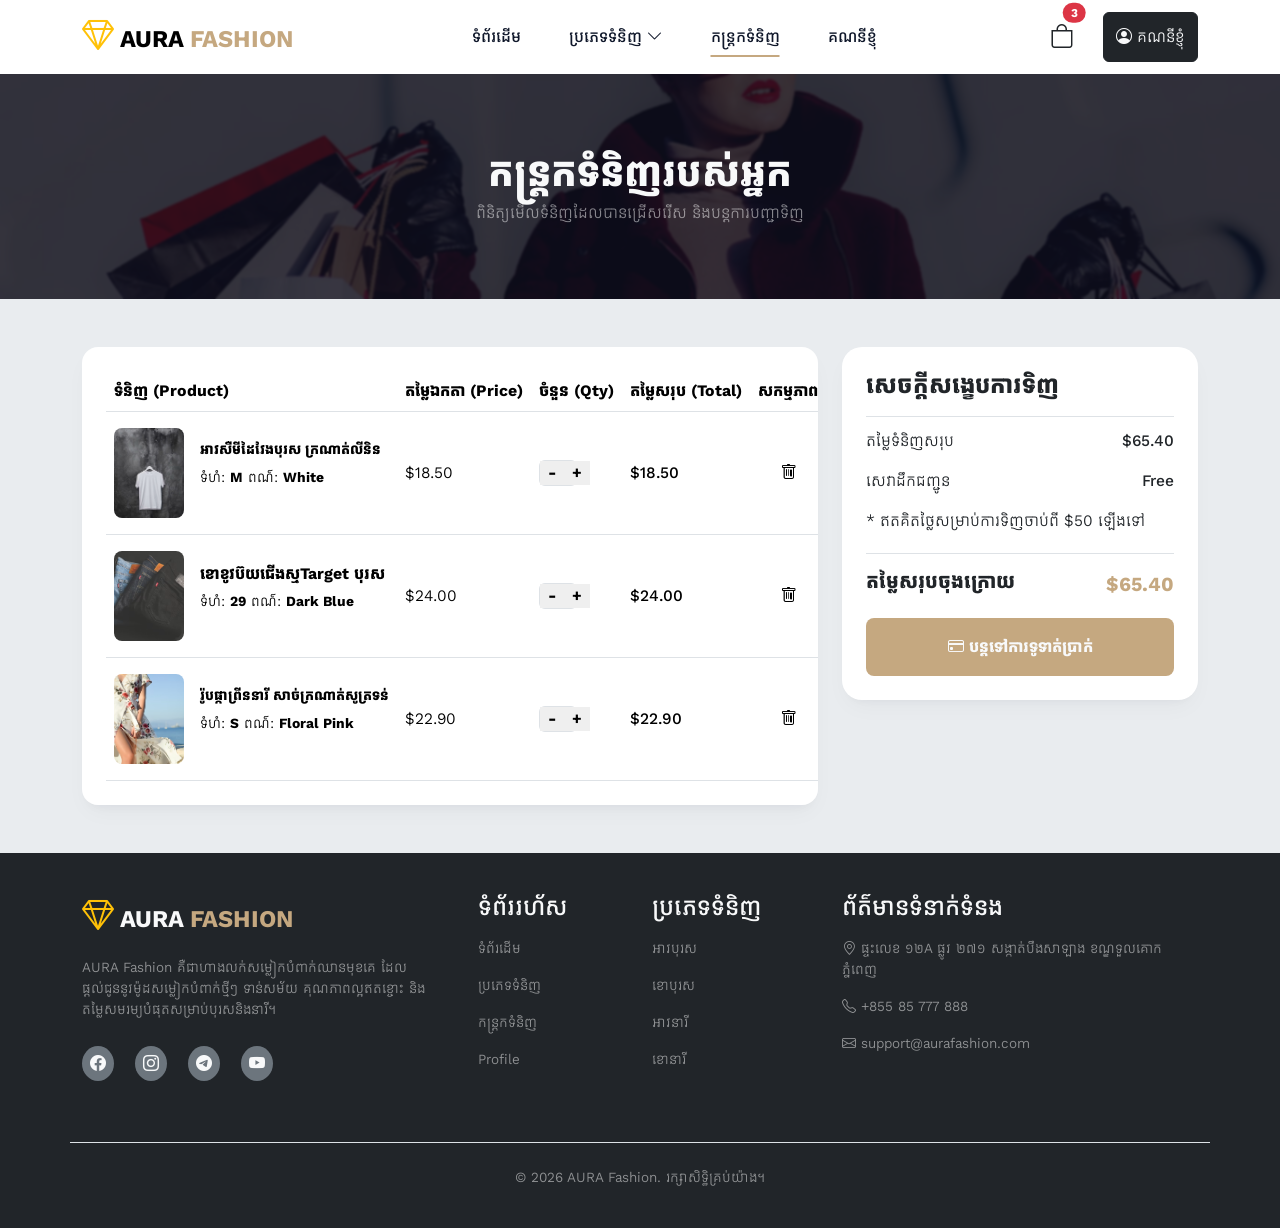
<file: menu.html>
<!DOCTYPE html>
<html lang="en">

<head>
    <meta charset="UTF-8">
    <meta name="viewport" content="width=device-width, initial-scale=1.0">
    <title>Document</title>
    <link rel="stylesheet" href="assets/css/menu.css">
    <link rel="stylesheet" href="assets/vendor/bootstrap/css/bootstrap.css">
    <link rel="stylesheet" href="https://cdn.jsdelivr.net/npm/bootstrap-icons@1.11.3/font/bootstrap-icons.min.css">
</head>

<body>

    <nav class="navbar navbar-expand-lg bg-white position-sticky top-0 z-1">
        <div class="container">
            <a class="navbar-brand fw-bolder fs-4" href="#"><i class="bi bi-gem text-warning fs-2 fw-bold"></i> AURA
                <span class=" brand">FASHION</span></a>
            <button class="navbar-toggler border-0" type="button" data-bs-toggle="collapse" data-bs-target="#navbar1"
                aria-controls="navbarSupportedContent" aria-expanded="false" aria-label="Toggle navigation">
                <span class="navbar-toggler-icon"></span>
            </button>
            <div class="collapse navbar-collapse" id="navbar1">
                <ul class="navbar-nav mx-auto mb-2 gap-4 mb-lg-0 gap-5">
                    <li class="nav-item">
                        <a class="nav-link fw-medium" href="index.html">ទំព័រដើម</a>
                    </li>
                    <li class="nav-item dropdown">
                        <a class="nav-link fw-medium " href="#" role="button" data-bs-toggle="dropdown"
                            aria-expanded="false">
                            ប្រភេទទំនិញ <i class="bi bi-chevron-down"></i>
                        </a>
                        <ul class="dropdown-menu">
                            <li class=" px-2"><a class="dropdown-item px-2 py-2 rounded" href="#">អាវបុរស</a></li>
                            <li class=" px-2"><a class="dropdown-item px-2 py-2 rounded" href="#">ខោបុរស</a></li>
                            <li class=" px-2"><a class="dropdown-item px-2 py-2 rounded" href="">អាវនារី</a></li>
                            <li class=" px-2"><a class="dropdown-item px-2 py-2 rounded" href="#">ខោនារី</a></li>
                            <li class=" px-2"><a class="dropdown-item px-2 py-2 rounded" href="#">ស្បែកជើង</a></li>
                            <li class=" px-2"><a class="dropdown-item px-2 py-2 rounded" href="#">Accessories</a></li>
                        </ul>
                    </li>
                    <li class="nav-item">
                        <a class="nav-link fw-medium active" href="menu.html">កន្ត្រកទំនិញ</a>
                    </li>
                    <li class="nav-item">
                        <a class="nav-link fw-medium " href="profile.html">គណនីខ្ញុំ</a>
                    </li>
                </ul>
                <div class=" d-flex gap-3 py-lg-0 py-3">
                    <button type="button" class="btn  position-relative">
                        <a class=" text-decoration-none text-dark" href="menu.html"><i class="bi bi-bag fs-4"></i></a>
                        <span class="position-absolute top-0 start-75 translate-middle badge rounded-pill bg-danger">
                            3
                            <span class="visually-hidden">unread messages</span>
                        </span>
                    </button>
                    <button type="button" class="btn btn-dark d-none d-lg-block"><a
                            class=" text-light text-decoration-none" href="profile.html"><i
                                class="bi bi-person-circle"></i> គណនីខ្ញុំ</a></button>
                </div>
            </div>
        </div>
    </nav>

    <header class=" bg-body-tertiary">
        <div class=" blur">
            <div class="container py-5 text-center hero-content ">
                <h2 class="title text-light display-6 m-auto fw-bolder ">កន្ត្រកទំនិញរបស់អ្នក</h2>
                <p class=" text text-white-50 fs-6 pt-1 m-auto">ពិនិត្យមើលទំនិញដែលបានជ្រើសរើស និងបន្តការបញ្ជាទិញ</p>
            </div>
        </div>
    </header>

    <section class=" py-5 bg-body-secondary">
        <div class="container">
            <div class="row g-4">
                <div class="col-lg-8 col-12">
                    <div class="card-product table-responsive border-0 px-4 py-4 bg-white rounded-4">
                        <table class="table align-middle mb-0 text-nowrap">
                            <thead>
                                <tr>
                                    <th>ទំនិញ (Product)</th>
                                    <th>តម្លៃឯកតា (Price)</th>
                                    <th>ចំនួន (Qty)</th>
                                    <th>តម្លៃសរុប (Total)</th>
                                    <th>សកម្មភាព</th>
                                </tr>
                            </thead>

                            <tbody>
                                <tr>
                                    <td>
                                        <div class=" d-flex align-items-center gap-3 py-2">
                                            <img class="item-img" src="assets/img/photo-1581655353564-df123a1eb820.avif"
                                                alt="">
                                            <div>
                                                <h6 class=" small fw-bold">អាវសឺមីដៃវែងបុរស ក្រណាត់លីនិន</h6>
                                                <p class=" small">ទំហំ: <span class=" fw-bold">M</span> ពណ៌: <span
                                                            class=" fw-bold">White</span></p>
                                            </div>
                                        </div>
                                    </td>
                                    <td>$18.50</td>
                                    <td>
                                        <div class=" d-flex border rounded w-50 justify-content-between">
                                            <button type="button" class=" border-0 px-2 fw-bold">-</button>
                                            <input type="text" class=" w-25 border-0 text-center" value="1" readonly>
                                            <button type="button" class=" border-0 px-2 fw-bold">+</button>
                                        </div>
                                    </td>
                                    <td class=" fw-medium fs-6">$18.50</td>
                                    <td class=" text-center"><i class="bi bi-trash"></i></td>
                                </tr>
                                <tr>
                                    <td>
                                        <div class=" d-flex align-items-center gap-3 py-2">
                                            <img class="item-img" src="assets/img/photo-1542272604-787c3835535d.avif"
                                                alt="">
                                            <div>
                                                <h6 class=" fw-bold">ខោខូវប៊យជើងស្មTarget បុរស</h6>
                                                <p class=" small">ទំហំ: <span class=" fw-bold">29</span> ពណ៌: <span
                                                            class="fw-bold">Dark Blue</span></p>
                                            </div>
                                        </div>
                                    </td>
                                    <td>$24.00</td>
                                    <td>
                                        <div class=" d-flex border rounded w-50 justify-content-between ">
                                            <button type="button" class=" border-0 px-2 fw-bold">-</button>
                                            <input type="text" class=" w-25 border-0 text-center" value="1" readonly>
                                            <button type="button" class=" border-0 px-2 fw-bold">+</button>
                                        </div>
                                    </td>
                                    <td class=" fw-medium fs-6">$24.00</td>
                                    <td class=" text-center"><i class="bi bi-trash"></i></td>
                                </tr>
                                <tr>
                                    <td>
                                        <div class=" d-flex align-items-center gap-3 py-2">
                                            <img class="item-img" src="assets/img/photo-1496747611176-843222e1e57c.avif"
                                                alt="">
                                            <div>
                                                <h6 class=" small fw-bold">រ៉ូបផ្កាព្រីននារី សាច់ក្រណាត់សូត្រទន់</h6>
                                                <p class=" small">ទំហំ: <span class=" fw-bold">S</span> ពណ៌: <span
                                                            class=" fw-bold">Floral Pink</span></p>
                                            </div>
                                        </div>
                                    </td>
                                    <td>$22.90</td>
                                    <td>
                                        <div class=" d-flex border rounded w-50 justify-content-between ">
                                            <button type="button" class=" border-0 px-2 fw-bold">-</button>
                                            <input type="text" class=" w-25 border-0 text-center" value="1" readonly>
                                            <button type="button" class=" border-0 px-2 fw-bold">+</button>
                                        </div>
                                    </td>
                                    <td class=" fw-medium fs-6">$22.90</td>
                                    <td class=" text-center"><i class="bi bi-trash"></i></td>
                                </tr>
                            </tbody>
                        </table>
                    </div>
                </div>
                <div class="col-lg-4 col-12">
                    <div class=" card-price p-4">
                        <h4 class=" border-bottom pb-3 fw-bolder">សេចក្តីសង្ខេបការទិញ</h4>
                        <div class=" border-bottom py-1">
                            <div class=" d-flex justify-content-between">
                                <p>តម្លៃទំនិញសរុប</p>
                                <span class=" fw-medium">$65.40</span>
                            </div>
                            <div class=" d-flex justify-content-between">
                                <p>សេវាដឹកជញ្ជូន</p>
                                <span class=" fw-medium">Free</span>
                            </div>
                            <p>* ឥតគិតថ្លៃសម្រាប់ការទិញចាប់ពី $50 ឡើងទៅ</p>
                        </div>
                        <div class=" d-flex justify-content-between py-3">
                            <h5 class=" fw-bolder">តម្លៃសរុបចុងក្រោយ</h5>
                            <span class=" price fw-bold fs-5">$65.40</span>
                        </div>
                        <button type="button"
                            class=" btn-payment w-100 btn text-light fw-bold text-center py-3 rounded-3"
                            data-bs-toggle="modal" data-bs-target="#exampleModal"><i class="bi bi-credit-card"></i>
                            បន្តទៅការទូទាត់ប្រាក់</button>
                    </div>
                </div>
            </div>
        </div>
    </section>

    <footer class=" bg-dark py-4">
        <div class="container">
            <div class="row g-4 border-bottom pb-5 pt-3">
                <div class="col-lg-4 col-md-6 col-12">
                    <div class="card1">
                        <a class="navbar-brand fw-bolder fs-4 text-light" href="#"><i
                                class="bi bi-gem text-warning fs-2 fw-bold"></i> AURA
                            <span class=" brand">FASHION</span></a>
                        <p class=" text-white-50 small py-3">
                            AURA Fashion គឺជាហាងលក់សម្លៀកបំពាក់ឈានមុខគេ ដែលផ្តល់ជូននូវម៉ូដសម្លៀកបំពាក់ថ្មីៗ ទាន់សម័យ
                            គុណភាពល្អឥតខ្ចោះ និងតម្លៃសមរម្យបំផុតសម្រាប់បុរសនិងនារី។
                        </p>
                        <div class="contact">
                            <a class=" text-light d-inline rounded-circle p-2 bg-secondary" href=""><i
                                    class="bi bi-facebook"></i></a>
                            <a class=" text-light d-inline rounded-circle p-2 bg-secondary mx-3" href=""><i
                                    class="bi bi-instagram"></i></a>
                            <a class=" text-light d-inline rounded-circle p-2 bg-secondary" href=""><i
                                    class="bi bi-telegram"></i></a>
                            <a class=" text-light d-inline rounded-circle p-2 bg-secondary mx-3" href=""><i
                                    class="bi bi-youtube"></i></a>
                        </div>

                    </div>
                </div>
                <div class="col-lg-2 col-md-3 col-6">
                    <div class="card2">
                        <h4 class=" text-light px-md-3">ទំព័ររហ័ស</h4>
                        <ul class=" text-white-50 list-unstyled px-md-3">
                            <li class=" py-2 small">ទំព័រដើម</li>
                            <li class=" py-2 small">ប្រភេទទំនិញ</li>
                            <li class=" py-2 small">កន្ត្រកទំនិញ</li>
                            <li class=" py-2 small">Profile</li>
                        </ul>
                    </div>
                </div>
                <div class="col-lg-2 col-md-3 col-6">
                    <div class="card2">
                        <h4 class=" text-light">ប្រភេទទំនិញ</h4>
                        <ul class=" text-white-50 list-unstyled">
                            <li class=" py-2 small">អាវបុរស</li>
                            <li class=" py-2 small">ខោបុរស</li>
                            <li class=" py-2 small">អាវនារី</li>
                            <li class=" py-2 small">ខោនារី</li>
                        </ul>
                    </div>
                </div>
                <div class="col-lg-4 col-md-6 col-12">
                    <div class="card1">
                        <h4 class=" text-light">ព័ត៌មានទំនាក់ទំនង</h4>
                        <ul class=" text-white-50 list-unstyled">
                            <li class=" py-2 small"><i class="bi bi-geo-alt"></i> ផ្ទះលេខ ១២A ផ្លូវ ២៧១ សង្កាត់បឹងសាឡាង
                                ខណ្ឌទួលគោក ភ្នំពេញ</li>
                            <li class=" py-2 small"><i class="bi bi-telephone"></i> +855 85 777 888</li>
                            <li class=" py-2 small"><i class="bi bi-envelope"></i> support@aurafashion.com</li>
                        </ul>
                    </div>
                </div>
            </div>
            <p class=" text-white-50 text-center pt-4 small">
                © 2026 AURA Fashion. រក្សាសិទ្ធិគ្រប់យ៉ាង។
            </p>
        </div>
    </footer>

    <div class="modal fade" id="exampleModal" tabindex="-1" aria-labelledby="exampleModalLabel" aria-hidden="true">
        <div class="modal-dialog">
            <div class="modal-content">
                <div class="modal-header">
                    <h1 class="modal-title fs-5 fw-bolder p-2" id="exampleModalLabel">ព័ត៌មានដឹកជញ្ជូន និងទូទាត់ប្រាក់
                    </h1>
                    <button type="button" class="btn-close" data-bs-dismiss="modal" aria-label="Close"></button>
                </div>
                <div class="modal-body m-3">
                    <form action="">
                        <div class=" mb-4">
                            <label for="text" class=" form-label fw-bold">ឈ្មោះពេញរបស់អ្នកទទួល *</label>
                            <input type="text" class=" form-control small" name="text" id="text"
                                placeholder="ឧ. សួស សុខា">
                        </div>
                        <div class=" mb-4">
                            <label for="phone" class=" form-label fw-bold">លេខទូរស័ព្ទទំនាក់ទំនង *</label>
                            <input type="text" class=" form-control small" name="phone" id="phone"
                                placeholder="ឧ. 085 777 888">
                        </div>
                        <div class=" mb-4">
                            <label for="text" class=" form-label fw-bold">អាសយដ្ឋានដឹកជញ្ជូនលម្អិត *</label>
                            <textarea name="message" id="text" class=" form-control small" rows="3"
                                placeholder="ឧ. ផ្ទះលេខ 12A ផ្លូវ 271 សង្កាត់បឹងសាឡាង ខណ្ឌទួលគោក ភ្នំពេញ"></textarea>
                        </div>
                    </form>
                    <div class="card border-0 bg-body-secondary py-3 px-3 mt-4">
                        <div class=" d-flex gap-2 align-items-center"><i
                                class="bi bi-cash-coin text-warning fs-4"></i><span
                                class=" small fw-bold">ទូទាត់ប្រាក់ពេលទំនិញមកដល់ (Cash on Delivery - COD)</span></div>
                        <p class=" text-secondary small pt-2">អ្នកនឹងត្រូវបង់ប្រាក់ផ្ទាល់ទៅកាន់អ្នកដឹកជញ្ជូន
                            នៅពេលដែលទំនិញត្រូវបានដឹក មកដល់ដៃរបស់អ្នកជាស្ថាពរ។</p>
                    </div>
                </div>
                <div class="modal-footer border-0">
                    <button type="button" class="btn border" data-bs-dismiss="modal">បោះបង់</button>
                    <button type="button" class="btn-payment btn text-light fw-bold py-1" data-bs-target="#exampleModalToggle2" data-bs-toggle="modal">បញ្ជាក់ការទិញ</button>
                </div>
            </div>
        </div>
    </div>

    <div class="modal fade" id="exampleModalToggle2" aria-hidden="true" aria-labelledby="exampleModalToggleLabel2"
        tabindex="-1">
        <div class="modal-dialog modal-dialog-centered">
            <div class="modal-content">
                <div class="modal-header border-0 mt-5">
                    <div class=" display-2 text-success m-auto">
                        <i class="bi bi-check-circle-fill"></i>
                    </div>
                </div>
                <div class="modal-body text-center px-5">
                    <h4 class=" fw-bold mb-3">ការកម្មង់ទទួលបានជោគជ័យ!</h4>
                    <p class=" px-2">អរគុណសម្រាប់ការគាំទ្រហាង AURA Fashion! លេខកូដកម្មង់ទិញរបស់អ្នកគឺ <span class=" fw-bold">#AURA-830725។</span></p>
                    <p class=" px-2">យើងនឹងទំនាក់ទំនងទៅកាន់អ្នកដើម្បីបញ្ជាក់ព័ត៌មានដឹកជញ្ជូនក្នុងពេលឆាប់ៗនេះ។</p>
                </div>
                <div class="modal-footer border-0 m-auto mb-4">
                    <a href="index.html" class="btn-link btn fw-bold px-4 py-2 text-decoration-none">ទៅទំព័រដើម</a>
                    <a href="profile.html" class="btn-buy btn border-0 text-light px-4 py-2 fw-bold">មើលប្រវត្តិទិញ</a>
                </div>
            </div>
        </div>
    </div>

    <script src="assets/vendor/bootstrap/js/bootstrap.bundle.min.js"></script>
</body>

</html>
</file>
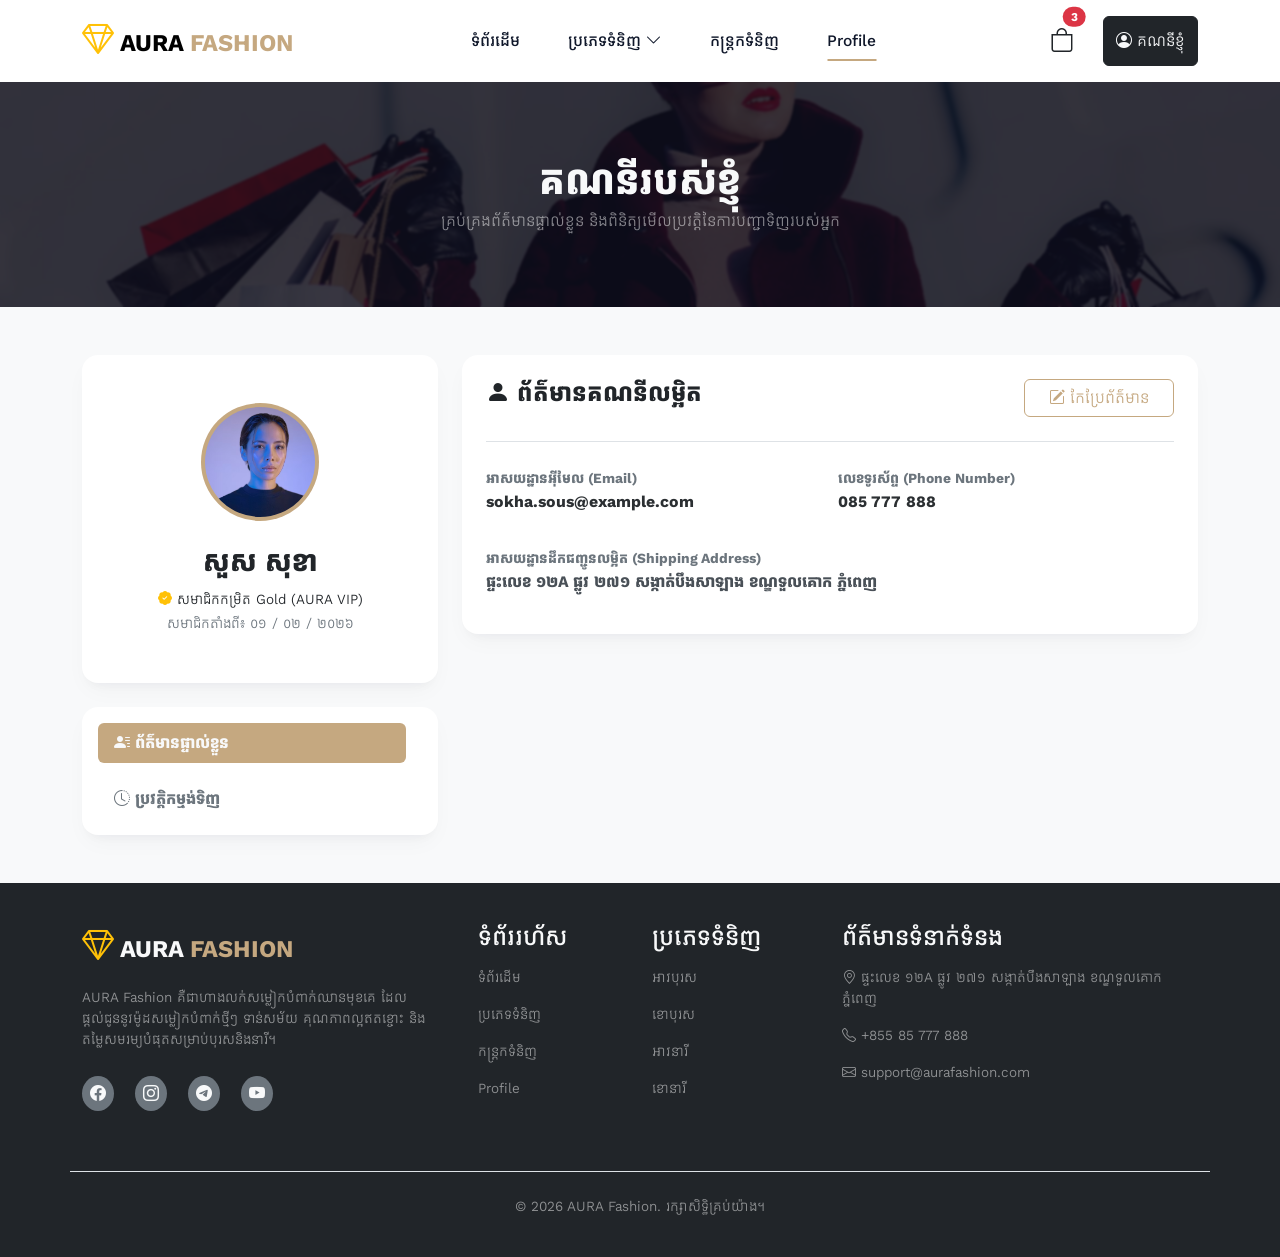
<file: profile.html>
<!DOCTYPE html>
<html lang="en">

<head>
    <meta charset="UTF-8">
    <meta name="viewport" content="width=device-width, initial-scale=1.0">
    <title>Document</title>
    <link rel="stylesheet" href="assets/css/profile.css">
    <link rel="stylesheet" href="assets/vendor/bootstrap/css/bootstrap.css">
    <link rel="stylesheet" href="https://cdn.jsdelivr.net/npm/bootstrap-icons@1.11.3/font/bootstrap-icons.min.css">
</head>

<body>

    <nav class="navbar navbar-expand-lg bg-white position-sticky top-0 z-1">
        <div class="container">
            <a class="navbar-brand fw-bolder fs-4" href="#"><i class="bi bi-gem text-warning fs-2 fw-bold"></i> AURA
                <span class=" brand">FASHION</span></a>
            <button class="navbar-toggler border-0" type="button" data-bs-toggle="collapse" data-bs-target="#navbar1"
                aria-controls="navbarSupportedContent" aria-expanded="false" aria-label="Toggle navigation">
                <span class="navbar-toggler-icon"></span>
            </button>
            <div class="collapse navbar-collapse py-2" id="navbar1">
                <ul class="navbar-nav mx-auto mb-2 gap-5 mb-lg-0">
                    <li class="nav-item">
                        <a class="nav-link fw-medium" href="index.html">ទំព័រដើម</a>
                    </li>
                    <li class="nav-item dropdown">
                        <a class="nav-link fw-medium " href="#" role="button" data-bs-toggle="dropdown"
                            aria-expanded="false">
                            ប្រភេទទំនិញ <i class="bi bi-chevron-down"></i>
                        </a>
                        <ul class="dropdown-menu">
                            <li class=" px-2"><a class="dropdown-item px-2 py-2 rounded" href="#">អាវបុរស</a></li>
                            <li class=" px-2"><a class="dropdown-item px-2 py-2 rounded" href="#">ខោបុរស</a></li>
                            <li class=" px-2"><a class="dropdown-item px-2 py-2 rounded" href="">អាវនារី</a></li>
                            <li class=" px-2"><a class="dropdown-item px-2 py-2 rounded" href="#">ខោនារី</a></li>
                            <li class=" px-2"><a class="dropdown-item px-2 py-2 rounded" href="#">ស្បែកជើង</a></li>
                            <li class=" px-2"><a class="dropdown-item px-2 py-2 rounded" href="#">Accessories</a></li>
                        </ul>
                    </li>
                    <li class="nav-item">
                        <a class="nav-link fw-medium " href="menu.html">កន្ត្រកទំនិញ</a>
                    </li>
                    <li class="nav-item">
                        <a class="nav-link fw-medium active" href="profile.html">Profile</a>
                    </li>
                </ul>
                <div class=" d-flex gap-3 py-lg-0 py-3">
                    <button type="button" class="btn  position-relative">
                        <a class=" text-decoration-none text-dark" href="menu.html"><i class="bi bi-bag fs-4"></i></a>
                        <span class="position-absolute top-0 start-75 translate-middle badge rounded-pill bg-danger">
                            3
                            <span class="visually-hidden">unread messages</span>
                        </span>
                    </button>
                    <button type="button" class="btn btn-dark d-none d-lg-block"><a
                            class=" text-light text-decoration-none" href="profile.html"><i
                                class="bi bi-person-circle"></i> គណនីខ្ញុំ</a></button>
                </div>
            </div>
        </div>
    </nav>

    <header class=" bg-body-tertiary">
        <div class=" blur">
            <div class="container py-5 text-center hero-content ">
                <h2 class="title text-light display-6 m-auto fw-bolder ">គណនីរបស់ខ្ញុំ</h2>
                <p class=" text text-white-50 fs-6 pt-1 m-auto">គ្រប់គ្រងព័ត៌មានផ្ទាល់ខ្លួន
                    និងពិនិត្យមើលប្រវត្តិនៃការបញ្ជាទិញរបស់អ្នក</p>
            </div>
        </div>
    </header>

    <section class=" py-5 bg-light">
        <div class="container">
            <div class="row flex-wrap g-4">
                <div class="col-lg-4 col-12 order-1">
                    <div class="my-card p-5 px-4">
                        <div class=" bg-img p-1 m-auto">
                            <img class=" img-fluid" src="assets/img/photo-1534528741775-53994a69daeb.avif" alt="">
                        </div>
                        <div class=" text-center mt-4">
                            <h3 class=" fw-bold">សួស សុខា</h3>
                            <small><i class="bi bi-patch-check-fill text-warning"></i> សមាជិកកម្រិត Gold (AURA VIP)
                                <br></small>
                            <small class=" text-secondary">សមាជិកតាំងពី៖ ០១ / ០២ / ២០២៦</small>
                        </div>

                    </div>
                </div>
                <div class="col-lg-8 col-12 order-3 order-lg-2">
                    <div class="my-card">
                        <div class="tab-content" id="v-pills-tabContent">
                            <div class="tab-pane fade show p-4 active" id="v-pills-home" role="tabpanel"
                                aria-labelledby="v-pills-home-tab" tabindex="0">
                                <div class=" border-bottom pb-4 d-flex justify-content-between">
                                    <h4 class=" fw-bold"><i class="bi bi-person-fill"></i> ព័ត៌មានគណនីលម្អិត</h4>
                                    <button type="button" class=" btn-edit btn px-4" data-bs-toggle="modal"
                                        data-bs-target="#exampleModal"><i class="bi bi-pencil-square"></i>
                                        កែប្រែព័ត៌មាន</button>
                                </div>
                                <div class="row g-3 mt-2 mb-3">
                                    <div class="col-lg-6">
                                        <div>
                                            <small class=" fw-bold text-secondary">អាសយដ្ឋានអ៊ីមែល (Email)</small>
                                            <p class=" fw-bold text-secondary-emphasis">sokha.sous@example.com</p>
                                        </div>
                                    </div>
                                    <div class="col-lg-6">
                                        <div>
                                            <small class=" fw-bold text-secondary">លេខទូរស័ព្ទ (Phone Number)</small>
                                            <p class=" fw-bold text-secondary-emphasis">085 777 888</p>
                                        </div>
                                    </div>
                                </div>
                                <small class=" fw-bold text-secondary">អាសយដ្ឋានដឹកជញ្ជូនលម្អិត (Shipping
                                    Address)</small>
                                <p class=" fw-bold text-dark-emphasis">ផ្ទះលេខ ១២A ផ្លូវ ២៧១ សង្កាត់បឹងសាឡាង ខណ្ឌទួលគោក
                                    ភ្នំពេញ</p>
                            </div>
                            <div class="tab-pane fade p-4" id="v-pills-profile" role="tabpanel"
                                aria-labelledby="v-pills-profile-tab" tabindex="0">
                                <div class=" pb-1 border-bottom">
                                    <h5 class=" fw-bold"><i class="bi bi-bag-check-fill"></i> ប្រវត្តិនៃការបញ្ជាទិញ</h5>
                                </div>
                                <div class=" table-responsive">
                                    <table class="table align-middle mb-0 mt-4">
                                        <thead>
                                            <tr>
                                                <th>លេខកូដ (Order ID)</th>
                                                <th>កាលបរិច្ឆេទ (Date)</th>
                                                <th>តម្លៃសរុប (Total)</th>
                                                <th>ស្ថានភាព (Status)</th>
                                            </tr>
                                        </thead>
                                        <tbody>
                                            <tr>
                                                <td class=" fw-bold">#AURA-830725</td>
                                                <td>10/6/2026</td>
                                                <td class=" fw-bold">$65.40</td>
                                                <td><small
                                                        class=" text-warning bg-warning-subtle rounded-pill py-1 px-3">កំពុងដឹកជញ្ជូន</small>
                                                </td>
                                            </tr>
                                            <tr>
                                                <td class=" fw-bold">#AURA-859423</td>
                                                <td>15/05/2026</td>
                                                <td class=" fw-bold">$42.50</td>
                                                <td><small
                                                        class=" text-success bg-success-subtle  rounded-pill py-1 px-3">ជោគជ័យ</small>
                                                </td>
                                            </tr>
                                            <tr>
                                                <td class=" fw-bold">#AURA-741289</td>
                                                <td>02/06/2026</td>
                                                <td class=" fw-bold">$18.50</td>
                                                <td><small
                                                        class=" text-success bg-success-subtle rounded-pill py-1 px-3">ជោគជ័យ</small>
                                                </td>
                                            </tr>
                                        </tbody>
                                    </table>
                                </div>
                            </div>
                        </div>
                    </div>
                </div>
                <div class="col-lg-4 col-12 order-2 order-lg-3">
                    <div class="my-card p-3">
                        <div class="nav flex-column nav-pills me-3" id="v-pills-tab" role="tablist"
                            aria-orientation="vertical">
                            <button class="nav-link text-start text-secondary active fw-bold mb-3" id="v-pills-home-tab"
                                data-bs-toggle="pill" data-bs-target="#v-pills-home" type="button" role="tab"
                                aria-controls="v-pills-home" aria-selected="true"><i
                                    class="bi bi-person-lines-fill"></i> ព័ត៌មានផ្ទាល់ខ្លួន</button>
                            <button class="nav-link text-start text-secondary fw-bold" id="v-pills-profile-tab"
                                data-bs-toggle="pill" data-bs-target="#v-pills-profile" type="button" role="tab"
                                aria-controls="v-pills-profile" aria-selected="false"><i
                                    class="bi bi-clock-history"></i> ប្រវត្តិកម្មង់ទិញ</button>
                        </div>
                    </div>
                </div>
            </div>
        </div>
    </section>


    <footer class=" bg-dark py-4">
        <div class="container">
            <div class="row g-4 border-bottom pb-5 pt-3">
                <div class="col-lg-4 col-md-6 col-12">
                    <div class="card1">
                        <a class="navbar-brand fw-bolder fs-4 text-light" href="#"><i
                                class="bi bi-gem text-warning fs-2 fw-bold"></i> AURA
                            <span class=" brand">FASHION</span></a>
                        <p class=" text-white-50 py-3 small">
                            AURA Fashion គឺជាហាងលក់សម្លៀកបំពាក់ឈានមុខគេ ដែលផ្តល់ជូននូវម៉ូដសម្លៀកបំពាក់ថ្មីៗ ទាន់សម័យ
                            គុណភាពល្អឥតខ្ចោះ និងតម្លៃសមរម្យបំផុតសម្រាប់បុរសនិងនារី។
                        </p>
                        <div class="contact">
                            <a class=" text-light d-inline rounded-circle p-2 bg-secondary" href=""><i
                                    class="bi bi-facebook"></i></a>
                            <a class=" text-light d-inline rounded-circle p-2 bg-secondary mx-3" href=""><i
                                    class="bi bi-instagram"></i></a>
                            <a class=" text-light d-inline rounded-circle p-2 bg-secondary" href=""><i
                                    class="bi bi-telegram"></i></a>
                            <a class=" text-light d-inline rounded-circle p-2 bg-secondary mx-3" href=""><i
                                    class="bi bi-youtube"></i></a>
                        </div>

                    </div>
                </div>
                <div class="col-lg-2 col-md-3 col-6">
                    <div class="card2">
                        <h4 class=" text-light px-md-3">ទំព័ររហ័ស</h4>
                        <ul class=" text-white-50 list-unstyled px-md-3">
                            <li class=" py-2 small">ទំព័រដើម</li>
                            <li class=" py-2 small">ប្រភេទទំនិញ</li>
                            <li class=" py-2 small">កន្ត្រកទំនិញ</li>
                            <li class=" py-2 small">Profile</li>
                        </ul>
                    </div>
                </div>
                <div class="col-lg-2 col-md-3 col-6">
                    <div class="card2">
                        <h4 class=" text-light">ប្រភេទទំនិញ</h4>
                        <ul class=" text-white-50 list-unstyled">
                            <li class=" py-2 small">អាវបុរស</li>
                            <li class=" py-2 small">ខោបុរស</li>
                            <li class=" py-2 small">អាវនារី</li>
                            <li class=" py-2 small">ខោនារី</li>
                        </ul>
                    </div>
                </div>
                <div class="col-lg-4 col-md-6 col-12">
                    <div class="card1">
                        <h4 class=" text-light">ព័ត៌មានទំនាក់ទំនង</h4>
                        <ul class=" text-white-50 list-unstyled">
                            <li class=" py-2 small"><i class="bi bi-geo-alt"></i> ផ្ទះលេខ ១២A ផ្លូវ ២៧១ សង្កាត់បឹងសាឡាង
                                ខណ្ឌទួលគោក ភ្នំពេញ</li>
                            <li class=" py-2 small"><i class="bi bi-telephone"></i> +855 85 777 888</li>
                            <li class=" py-2 small"><i class="bi bi-envelope"></i> support@aurafashion.com</li>
                        </ul>
                    </div>
                </div>
            </div>
            <p class=" text-white-50 text-center pt-4 small">
                © 2026 AURA Fashion. រក្សាសិទ្ធិគ្រប់យ៉ាង។
            </p>
        </div>
    </footer>

    <div class="modal fade" id="exampleModal" tabindex="-1" aria-labelledby="exampleModalLabel" aria-hidden="true">
        <div class="modal-dialog">
            <div class="modal-content">
                <div class="modal-header">
                    <h1 class="modal-title fs-5 fw-bolder p-2" id="exampleModalLabel">កែប្រែព័ត៌មានផ្ទាល់ខ្លួន
                    </h1>
                    <button type="button" class="btn-close" data-bs-dismiss="modal" aria-label="Close"></button>
                </div>
                <div class="modal-body m-3">
                    <form action="">
                        <div class=" mb-4">
                            <label for="name" class=" form-label fw-bold">ឈ្មោះពេញ *</label>
                            <input type="text" class=" form-control small" name="name" id="name" placeholder="សួស សុខា">
                        </div>
                        <div class=" mb-4">
                            <label for="email" class=" form-label fw-bold">អ៊ីមែល *</label>
                            <input type="text" class=" form-control small" name="email" id="email"
                                placeholder="sokha.sous@example.com">
                        </div>
                        <div class=" mb-4">
                            <label for="phone" class=" form-label fw-bold">លេខទូរស័ព្ទ *</label>
                            <input type="text" class=" form-control small" name="phone" id="phone"
                                placeholder="085 777 888">
                        </div>
                        <div class=" mb-4">
                            <label for="text" class=" form-label fw-bold">អាសយដ្ឋានដឹកជញ្ជូន *</label>
                            <textarea name="message" id="text" class=" form-control small" rows="3"
                                placeholder="">ផ្ទះលេខ ១២A ផ្លូវ ២៧១ សង្កាត់បឹងសាឡាង ខណ្ឌទួលគោក ភ្នំពេញ</textarea>
                        </div>
                    </form>
                </div>
                <div class="modal-footer border-0">
                    <button type="button" class="btn border" data-bs-dismiss="modal">បោះបង់</button>
                    <button type="submit" class="btn-payment btn text-light fw-bold py-2 px-3"
                        data-bs-target="#exampleModalToggle2" data-bs-toggle="modal">រក្សារទុកការផ្លាស់ប្ដូរ</button>
                </div>
            </div>
        </div>
    </div>

    <script src="assets/vendor/bootstrap/js/bootstrap.bundle.min.js"></script>
</body>

</html>
</file>
<file: assets/css/style.css>
@import url('https://fonts.googleapis.com/css2?family=Kantumruy+Pro:wght@100..700&family=Plus+Jakarta+Sans:wght@200..800&display=swap');

* {
    padding: 0;
    margin: 0;
    box-sizing: border-box;
}


:root {
    --primary: #0F172A;
    --primary-hover: #1E293B;
    --accent: #C5A880;
    --accent-hover: #B3956D;
    --dark: #0F172A;
    --light: #F8F9FA;
    --body-bg: #FAFBFD;
    --text-main: #334155;
    --text-muted: #64748B;
    --border-color: #E2E8F0;
    --success: #10B981;
    --danger: #EF4444;
    --warning: #F59E0B;
    --card-shadow: 0 10px 25px -5px rgba(15, 23, 42, 0.04), 0 8px 10px -6px rgba(15, 23, 42, 0.04);
    --card-shadow-hover: 0 20px 30px -10px rgba(15, 23, 42, 0.12), 0 10px 15px -8px rgba(15, 23, 42, 0.08);
    --transition: all 0.3s cubic-bezier(0.4, 0, 0.2, 1);
    --glass-bg: rgba(255, 255, 255, 0.85);
    --glass-border: rgba(255, 255, 255, 0.4);
}

body {
    font-family: 'Plus Jakarta Sans', 'Kantumruy Pro', sans-serif !important;
    color: var(--text-main);
    background-color: var(--body-bg);
    line-height: 1.6;
}

.nav-link {
    color: var(--primary) !important;
    position: relative;
    padding: 0.5rem 0rem !important;
    transition: var(--transition);
}

.nav-link:hover {
    color: var(--accent) !important;
}

.nav-link:hover::after,
.nav-link.active::after {
    width: 100%;
}

.nav-link::after {
    content: '';
    position: absolute;
    bottom: 0;
    left: 50%;
    width: 0;
    background-color: var(--accent);
    height: 2px;
    transition: var(--transition);
    transform: translateX(-50%);
}

header {
    width: 100%;
    min-height: 70vh;
    align-items: center;
    position: relative;
    background-image: url(../img/photo-1483985988355-763728e1935b.avif);
    background-size: cover;
    background-repeat: no-repeat;
    background-position: center;
}

header .blur {
    width: 100%;
    min-height: 70vh;
    backdrop-filter: blur(1px);
    background-color: rgba(26, 26, 54, 0.633);
    display: flex;
    justify-content: center;
    align-items: center;
}


.my-card {
    background-color: white;
    box-shadow: var(--card-shadow);
    display: flex;
    flex-direction: column;
    position: relative;
    border-radius: 16px;
    overflow: hidden;
    transition: var(--transition);
}

.img {
    position: relative;
    width: 100%;
    height: 370px;
    background-color: #f1f5f9;
    overflow: hidden;
}

.my-card:hover{
    box-shadow: var(--card-shadow-hover);
    transform: scale(1.02);
    transition: 0.5s;
}

.product-img {
    width: 100%;
    height: 100%;
}

.category {
    font-size: 0.75rem;
    text-transform: uppercase;
    letter-spacing: 1px;
    color: var(--text-muted);
    margin-bottom: 0.5rem;
    font-weight: 600;
}


.card-contact {
    background-color: white;
    box-shadow: var(--card-shadow);
    border-radius: 16px;
}

.card-img {
    width: 100%;
    height: 250px;
    object-fit: cover;
}

.brand, .span {
    color: var(--accent) !important;
}

.btn-product {
    color: var(--accent) !important;
    border: 1px solid var(--accent) !important;
}

.btn-product:hover, .card-link:hover {
    color: var(--light) !important;
    background-color: var(--accent) !important;
}

.img-bade, .btn-product-all {
    background-color: var(--accent) !important;
}

.card-link {
    color: var(--accent) !important;
    border: 1px solid var(--accent) !important;
}

@media screen and (min-width: 768px){
    .hero-title {
        width: 80% !important;

    }
}

@media screen and (min-width: 992px){
    .hero-title {
        width: 70% !important;

    }
    .text {
        width: 85% !important;
    }
}

@media screen and (min-width: 1200px){
    .hero-title {
        width: 60% !important;

    }
    .text {
        width: 70% !important;
    }
}

@media screen and (min-width: 1400px){
    .hero-title {
        width: 60% !important;

    }
    .text {
        width: 65% !important;
    }
}
</file>
<file: assets/css/category.css>
@import url('https://fonts.googleapis.com/css2?family=Kantumruy+Pro:ital,wght@0,100..700;1,100..700&family=Plus+Jakarta+Sans:ital,wght@0,200..800;1,200..800&display=swap');
* {
    padding: 0;
    margin: 0;
    box-sizing: border-box;
}


:root {
    --primary: #0F172A;
    --primary-hover: #1E293B;
    --accent: #C5A880;
    --accent-hover: #B3956D;
    --dark: #0F172A;
    --light: #F8F9FA;
    --body-bg: #FAFBFD;
    --text-main: #334155;
    --text-muted: #64748B;
    --border-color: #E2E8F0;
    --success: #10B981;
    --danger: #EF4444;
    --warning: #F59E0B;
    --card-shadow: 0 10px 25px -5px rgba(15, 23, 42, 0.04), 0 8px 10px -6px rgba(15, 23, 42, 0.04);
    --card-shadow-hover: 0 20px 30px -10px rgba(15, 23, 42, 0.12), 0 10px 15px -8px rgba(15, 23, 42, 0.08);
    --transition: all 0.3s cubic-bezier(0.4, 0, 0.2, 1);
    --glass-bg: rgba(255, 255, 255, 0.85);
    --glass-border: rgba(255, 255, 255, 0.4);
}

body {
    font-family: 'Kantumruy Pro', 'Plus Jakarta Sans', sans-serif !important;
    color: var(--text-main);
    background-color: var(--body-bg);
    line-height: 1.6;
}

.nav-item .nav-link {
    color: var(--primary) !important;
    position: relative;
    padding: 0.5rem 0rem !important;
    transition: var(--transition);
}

.nav-item .nav-link:hover {
    color: var(--accent) !important;
}

.nav-item .nav-link:hover::after,
.nav-item .nav-link.active::after {
    width: 100%;
}

.nav-item .nav-link::after {
    content: '';
    position: absolute;
    bottom: 0;
    left: 50%;
    width: 0;
    background-color: var(--accent);
    height: 2px;
    transition: var(--transition);
    transform: translateX(-50%);
}

header {
    width: 100%;
    min-height: 25vh;
    align-items: center;
    position: relative;
    background-image: url(../img/photo-1483985988355-763728e1935b.avif);
    background-size: cover;
    background-repeat: no-repeat;
    background-position: center;
}

header .blur {
    width: 100%;
    min-height: 25vh;
    backdrop-filter: blur(1px);
    background-color: rgba(12, 12, 27, 0.814);
    display: flex;
    justify-content: center;
    align-items: center; 
}

.brand {
    color: var(--accent);
}

.my-card {
    background-color: white;
    box-shadow: var(--card-shadow);
    display: flex;
    flex-direction: column;
    position: relative;
    border-width: medium;
    border-radius: 16px;
    overflow: hidden;
    transition: var(--transition);
}

.my-card:hover{
    box-shadow: var(--card-shadow-hover);
    transform: scale(1.02);
    transition: 0.5s;
}

.img {
    position: relative;
    width: 100%;
    height: 265px;
    background-color: #f1f5f9;
    overflow: hidden;
}

.img img {
    width: 100%;
    height: 265px;
}

.img-bade {
    background-color: var(--accent) !important;
}

.card-link {
    color: var(--accent) !important;
    border: 1px solid var(--accent) !important;
}

.card-link:hover {
    color: var(--light) !important;
    background-color: var(--accent) !important;
}

.header-card {
    background-color: white;
    box-shadow: var(--card-shadow);
    border-radius: 16px;
    transition: var(--transition);
}

.number {
    background-color: var(--accent) !important;
}
</file>
<file: assets/css/menu.css>
@import url('https://fonts.googleapis.com/css2?family=Kantumruy+Pro:ital,wght@0,100..700;1,100..700&family=Plus+Jakarta+Sans:ital,wght@0,200..800;1,200..800&family=Poppins:ital,wght@0,100;0,200;0,300;0,400;0,500;0,600;0,700;0,800;0,900;1,100;1,200;1,300;1,400;1,500;1,600;1,700;1,800;1,900&display=swap');
* {
    padding: 0;
    margin: 0;
    box-sizing: border-box;
}


:root {
    --primary: #0F172A;
    --primary-hover: #1E293B;
    --accent: #C5A880;
    --accent-hover: #B3956D;
    --dark: #0F172A;
    --light: #F8F9FA;
    --body-bg: #FAFBFD;
    --text-main: #334155;
    --text-muted: #64748B;
    --border-color: #E2E8F0;
    --success: #10B981;
    --danger: #EF4444;
    --warning: #F59E0B;
    --card-shadow: 0 10px 25px -5px rgba(15, 23, 42, 0.04), 0 8px 10px -6px rgba(15, 23, 42, 0.04);
    --card-shadow-hover: 0 20px 30px -10px rgba(15, 23, 42, 0.12), 0 10px 15px -8px rgba(15, 23, 42, 0.08);
    --transition: all 0.3s cubic-bezier(0.4, 0, 0.2, 1);
    --glass-bg: rgba(255, 255, 255, 0.85);
    --glass-border: rgba(255, 255, 255, 0.4);
}

body {
    font-family: "Kantumruy Pro", "Plus Jakarta Sans", sans-serif !important;
    color: var(--text-main);
    background-color: var(--body-bg);
    line-height: 1.6;
}

.nav-link {
    color: var(--primary) !important;
    position: relative;
    padding: 0.5rem 0rem !important;
    transition: var(--transition);
}

.nav-link:hover {
    color: var(--accent) !important;
}

.nav-link:hover::after,
.nav-link.active::after {
    width: 100%;
}

.nav-link::after {
    content: '';
    position: absolute;
    bottom: 0;
    left: 50%;
    width: 0;
    background-color: var(--accent);
    height: 2px;
    transition: var(--transition);
    transform: translateX(-50%);
}

header {
    width: 100%;
    min-height: 25vh;
    align-items: center;
    position: relative;
    background-image: url(../img/photo-1483985988355-763728e1935b.avif);
    background-size: cover;
    background-repeat: no-repeat;
    background-position: center;
}

header .blur {
    width: 100%;
    min-height: 25vh;
    backdrop-filter: blur(1px);
    background-color: rgba(12, 12, 27, 0.814);
    display: flex;
    justify-content: center;
    align-items: center; 
}

.card-product {
    background-color: white;
    box-shadow: var(--card-shadow);
    border-radius: 16px;
}

.card-price {
    background-color: white;
    box-shadow: var(--card-shadow);
    border-radius: 20px;
}

.item-img {
    width: 70px;
    height: 90px;
    object-fit: cover;
    border-radius: 8px;
}

.price , .brand{
    color: var(--accent);
}

.btn-payment, .btn-buy {
    background-color: var(--accent) !important;
}
.btn-buy, .btn-link {
    color: var(--accent) !important;
    border: 1px solid var(--accent) !important;
}

.btn-link:hover {
    color: var(--light) !important;
    background-color: var(--accent) !important;
}
</file>
<file: assets/css/profile.css>
@import url('https://fonts.googleapis.com/css2?family=Kantumruy+Pro:ital,wght@0,100..700;1,100..700&family=Plus+Jakarta+Sans:ital,wght@0,200..800;1,200..800&display=swap');
* {
    padding: 0;
    margin: 0;
    box-sizing: border-box;
}


:root {
    --primary: #0F172A;
    --primary-hover: #1E293B;
    --accent: #C5A880;
    --accent-hover: #B3956D;
    --dark: #0F172A;
    --light: #F8F9FA;
    --body-bg: #FAFBFD;
    --text-main: #334155;
    --text-muted: #64748B;
    --border-color: #E2E8F0;
    --success: #10B981;
    --danger: #EF4444;
    --warning: #F59E0B;
    --card-shadow: 0 10px 25px -5px rgba(15, 23, 42, 0.04), 0 8px 10px -6px rgba(15, 23, 42, 0.04);
    --card-shadow-hover: 0 20px 30px -10px rgba(15, 23, 42, 0.12), 0 10px 15px -8px rgba(15, 23, 42, 0.08);
    --transition: all 0.3s cubic-bezier(0.4, 0, 0.2, 1);
    --glass-bg: rgba(255, 255, 255, 0.85);
    --glass-border: rgba(255, 255, 255, 0.4);
}

body {
    font-family: 'Kantumruy Pro', 'Plus Jakarta Sans', sans-serif !important;
    color: var(--text-main);
    background-color: var(--body-bg);
    line-height: 1.6;
}

.nav-item .nav-link {
    color: var(--primary) !important;
    position: relative;
    padding: 0.5rem 0rem !important;
    transition: var(--transition);
}

.nav-item .nav-link:hover {
    color: var(--accent) !important;
}

.nav-item .nav-link:hover::after,
.nav-item .nav-link.active::after {
    width: 100%;
}

.nav-item .nav-link::after {
    content: '';
    position: absolute;
    bottom: 0;
    left: 50%;
    width: 0;
    background-color: var(--accent);
    height: 2px;
    transition: var(--transition);
    transform: translateX(-50%);
}

header {
    width: 100%;
    min-height: 25vh;
    align-items: center;
    position: relative;
    background-image: url(../img/photo-1483985988355-763728e1935b.avif);
    background-size: cover;
    background-repeat: no-repeat;
    background-position: center;
}

header .blur {
    width: 100%;
    min-height: 25vh;
    backdrop-filter: blur(1px);
    background-color: rgba(12, 12, 27, 0.814);
    display: flex;
    justify-content: center;
    align-items: center; 
}

.brand {
    color: var(--accent);
}

.my-card {
    background-color: white;
    box-shadow: var(--card-shadow);
    display: flex;
    flex-direction: column;
    position: relative;
    border-width: medium;
    border-radius: 16px;
    overflow: hidden;
    transition: var(--transition);
}

.bg-img {
    background-color: var(--accent);
    border-radius: 50%;
}

.bg-img img {
    width: 110px;
    height: 110px;
    object-fit: cover;
    object-position: center;
    border-radius: 50%;
}


.btn-edit {
    color: var(--accent) !important;
    border: 1px solid var(--accent) !important;
}

.btn-edit:hover {
    color: var(--light) !important;
    background-color: var(--accent) !important;
}

.nav .active {
    color: var(--light) !important;
    background-color: var(--accent) !important;
}

.btn-payment {
    background-color: var(--accent) !important;
}
</file>
